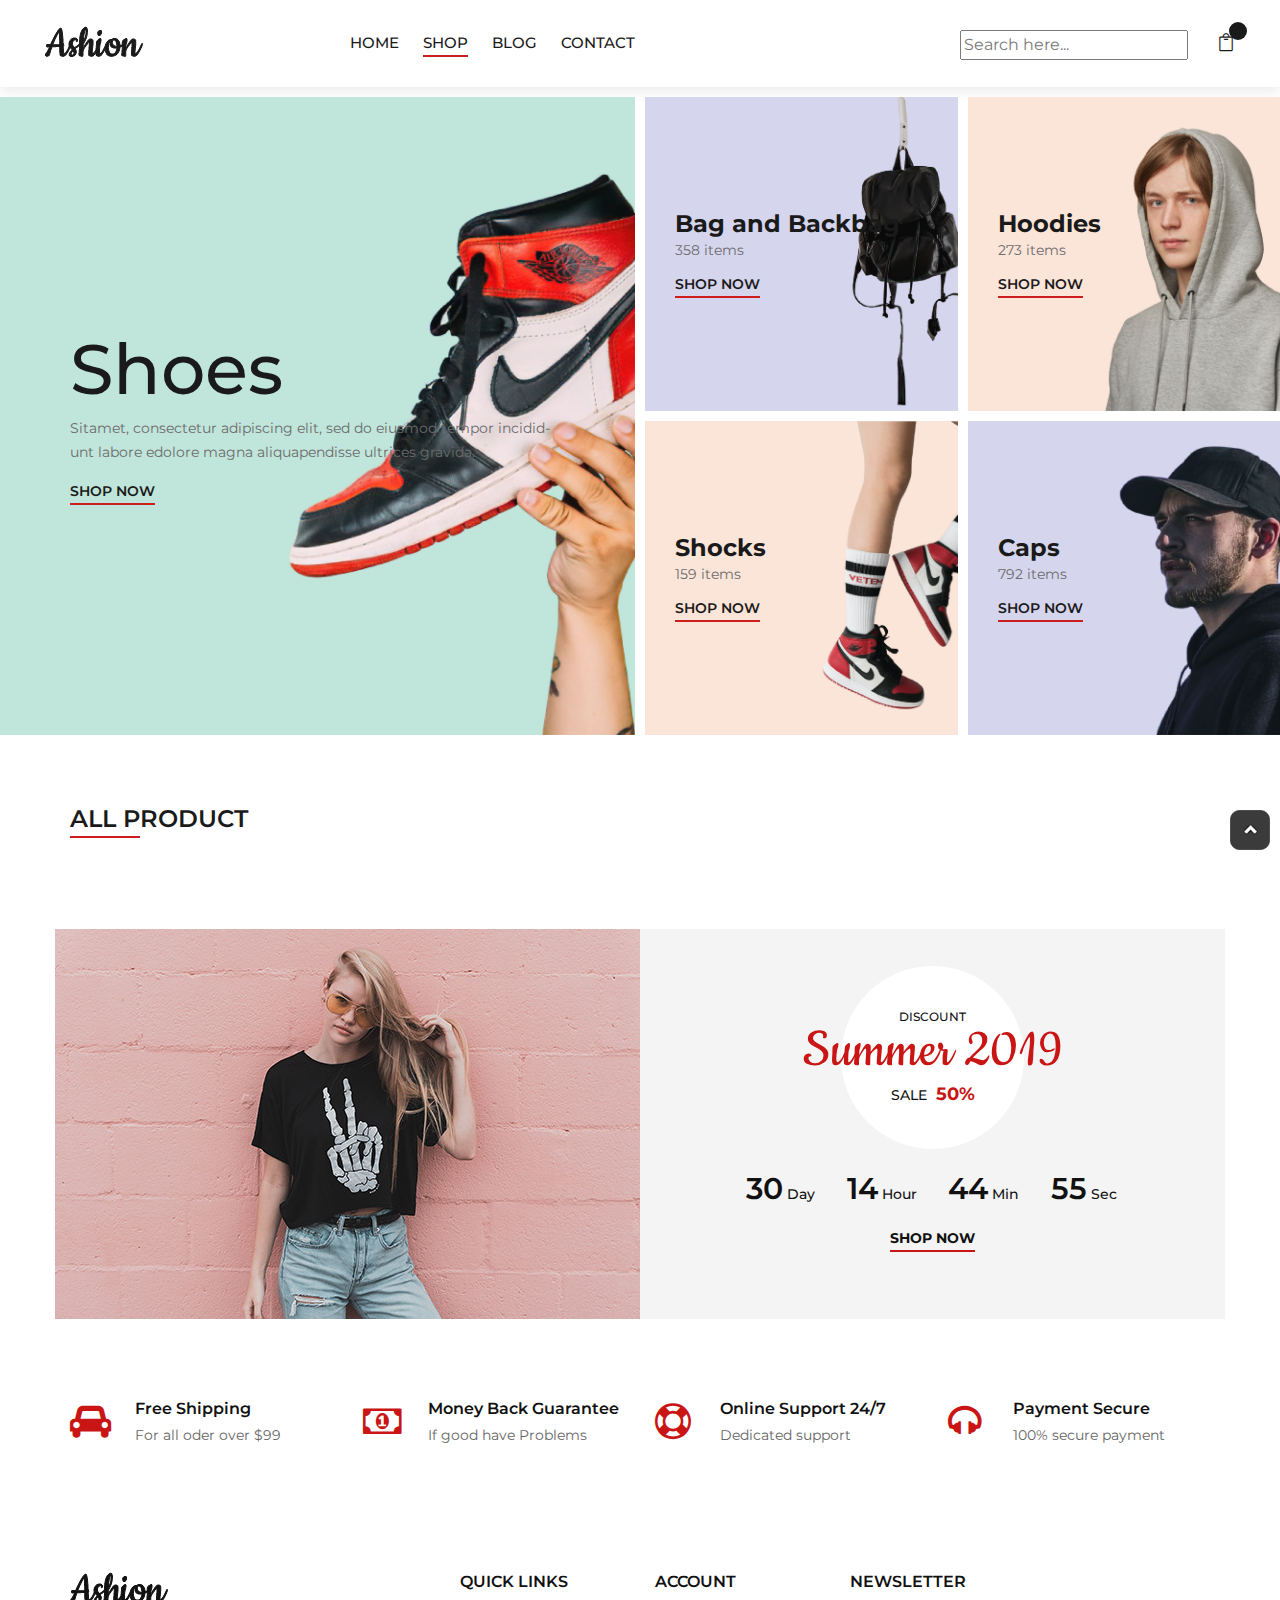
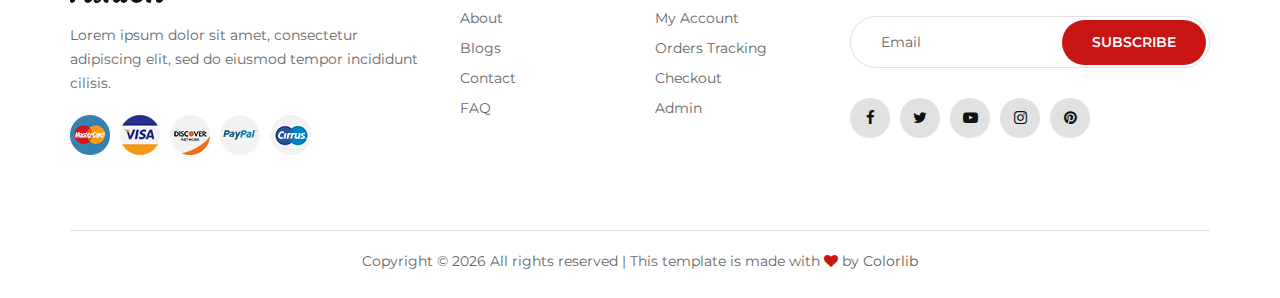
<file: frontend/index.html>
<!DOCTYPE html>
<html lang="zxx">

<head>
    <meta charset="UTF-8">
    <meta name="description" content="Ashion Template">
    <meta name="keywords" content="Ashion, unica, creative, html">
    <meta name="viewport" content="width=device-width, initial-scale=1.0">
    <meta http-equiv="X-UA-Compatible" content="ie=edge">
    <title>Ashion | Template</title>

    <!-- Google Font -->
    <link href="https://fonts.googleapis.com/css2?family=Cookie&display=swap" rel="stylesheet">
    <link href="https://fonts.googleapis.com/css2?family=Montserrat:wght@400;500;600;700;800;900&display=swap"
        rel="stylesheet">

    <!-- Css Styles -->
    <link rel="stylesheet" href="css/bootstrap.min.css" type="text/css">
    <link rel="stylesheet" href="css/font-awesome.min.css" type="text/css">
    <link rel="stylesheet" href="css/elegant-icons.css" type="text/css">
    <link rel="stylesheet" href="css/jquery-ui.min.css" type="text/css">
    <link rel="stylesheet" href="css/magnific-popup.css" type="text/css">
    <link rel="stylesheet" href="css/owl.carousel.min.css" type="text/css">
    <link rel="stylesheet" href="css/slicknav.min.css" type="text/css">
    <link rel="stylesheet" href="css/style.css" type="text/css">
</head>

<body>
    <!-- Page Preloder -->
    <div id="preloder">
        <div class="loader"></div>
    </div>

    <!-- Offcanvas Menu Begin -->
    <div class="offcanvas-menu-overlay"></div>
    <div class="offcanvas-menu-wrapper">
        <div class="offcanvas__close">+</div>
        <!-- <ul class="offcanvas__widget">
            <li><span class="icon_search search-switch"></span></li>
            <li><a href="#"><span class="icon_heart_alt"></span>
                    <div class="tip">2</div>
                </a></li>
            <li><a href="#"><span class="icon_bag_alt"></span>
                    <div class="tip"></div>
                </a></li> -->
        </ul>
        <div class="offcanvas__logo">
            <a href="./index.html"><img src="img/logo.png" alt=""></a>
        </div>
        <div id="mobile-menu-wrap"></div>
        <div class="offcanvas__auth">
            <a href="#">Login</a>
            <a href="#">Register</a>
        </div>
    </div>
    <!-- Offcanvas Menu End -->

    <!-- Header Section Begin -->
    <header class="header" id="hiii">
        <div class="container-fluid">
            <div class="row">
                <div class="col-xl-3 col-lg-2">
                    <div class="header__logo">
                        <a href="./index.html"><img src="img/logo.png" alt=""></a>
                    </div>
                </div>
                <div class="col-xl-6 col-lg-7">
                    <nav class="header__menu">
                        <ul>
                            <li><a href="./index.html">Home</a></li>
                            <li class="active"><a href="./shop.html">Shop</a></li>
                            <li><a href="./blog.html">Blog</a></li>
                            <li><a href="./contact.html">Contact</a></li>
                        </ul>
                    </nav>
                </div>
                <div class="col-lg-3">
                    <div class="header__right">
                        <div class="header__right__auth">
                            <input type="text" id="search-input" placeholder="Search here...">
                        </div>
                        <ul class="header__right__widget">
                            <!-- <li><span class="icon_search search-switch"></span></li> -->
                            <!-- <li><a href="#"><span class="icon_heart_alt"></span>
                                <div class="tip">2</div>
                            </a></li> -->
                            <li><a href="shop-cart.html"><span class="icon_bag_alt"></span>
                                <div class="tip" id="spn-cart"></div>
                            </a></li>
                        </ul>
                    </div>
                </div>
            </div>
            <div class="canvas__open">
                <i class="fa fa-bars"></i>
            </div>
        </div>
    </header>
    <!-- Header Section End -->

    <!-- Categories Section Begin -->
    <section class="categories">
        <div class="container-fluid">
            <div class="row">
                <div class="col-lg-6 p-0">
                    <div class="categories__item categories__large__item set-bg" data-setbg="img/categories/shoes.jpg">
                        <div class="categories__text">
                            <h1>Shoes</h1>
                            <p>Sitamet, consectetur adipiscing elit, sed do eiusmod tempor incidid-unt labore
                                edolore magna aliquapendisse ultrices gravida.</p>
                            <a href="#">Shop now</a>
                        </div>
                    </div>
                </div>
                <div class="col-lg-6">
                    <div class="row">
                        <div class="col-lg-6 col-md-6 col-sm-6 p-0">
                            <div class="categories__item set-bg" data-setbg="img/categories/bags.jpg">
                                <div class="categories__text">
                                    <h4>Bag and Backbag</h4>
                                    <p>358 items</p>
                                    <a href="#">Shop now</a>
                                </div>
                            </div>
                        </div>
                        <div class="col-lg-6 col-md-6 col-sm-6 p-0">
                            <div class="categories__item set-bg" data-setbg="img/categories/hoodies.jpg">
                                <div class="categories__text">
                                    <h4>Hoodies</h4>
                                    <p>273 items</p>
                                    <a href="#">Shop now</a>
                                </div>
                            </div>
                        </div>
                        <div class="col-lg-6 col-md-6 col-sm-6 p-0">
                            <div class="categories__item set-bg" data-setbg="img/categories/shocks.jpg">
                                <div class="categories__text">
                                    <h4>Shocks</h4>
                                    <p>159 items</p>
                                    <a href="#">Shop now</a>
                                </div>
                            </div>
                        </div>
                        <div class="col-lg-6 col-md-6 col-sm-6 p-0">
                            <div class="categories__item set-bg" data-setbg="img/categories/caps.jpg">
                                <div class="categories__text">
                                    <h4>Caps</h4>
                                    <p>792 items</p>
                                    <a href="#">Shop now</a>
                                </div>
                            </div>
                        </div>
                    </div>
                </div>
            </div>
        </div>
    </section>
    <!-- Categories Section End -->

    <!-- Product Section Begin -->
    <section class="product spad">
        <div class="container">
            <div class="row">
                <div class="col-lg-4 col-md-4">
                    <div class="section-title">
                        <h4>All Product</h4>
                    </div>
                </div>
                <!-- <div class="col-lg-8 col-md-8">
                    <ul class="filter__controls">
                        <li class="active" data-filter="*">All</li>
                        <li data-filter=".Iphone">Iphone</li>
                        <li data-filter=".Laptop">Men’s</li>
                        <li data-filter=".kid">Kid’s</li>
                        <li data-filter=".accessories">Accessories</li>
                        <li data-filter=".cosmetic">Cosmetics</li>
                    </ul>
                </div> -->
            </div>
            <div class="row property__gallery" id="list_product">
            </div>
        </div>
    </section>
    <!-- Product Section End -->


    <!-- Discount Section Begin -->
    <section class="discount">
        <div class="container">
            <div class="row">
                <div class="col-lg-6 p-0">
                    <div class="discount__pic">
                        <img src="img/discount.jpg" alt="">
                    </div>
                </div>
                <div class="col-lg-6 p-0">
                    <div class="discount__text">
                        <div class="discount__text__title">
                            <span>Discount</span>
                            <h2>Summer 2019</h2>
                            <h5><span>Sale</span> 50%</h5>
                        </div>
                        <div class="discount__countdown" id="countdown-time">
                            <div class="countdown__item">
                                <span>22</span>
                                <p>Days</p>
                            </div>
                            <div class="countdown__item">
                                <span>18</span>
                                <p>Hour</p>
                            </div>
                            <div class="countdown__item">
                                <span>46</span>
                                <p>Min</p>
                            </div>
                            <div class="countdown__item">
                                <span>05</span>
                                <p>Sec</p>
                            </div>
                        </div>
                        <a href="#">Shop now</a>
                    </div>
                </div>
            </div>
        </div>
    </section>
    <!-- Discount Section End -->

    <!-- Services Section Begin -->
    <section class="services spad">
        <div class="container">
            <div class="row">
                <div class="col-lg-3 col-md-4 col-sm-6">
                    <div class="services__item">
                        <i class="fa fa-car"></i>
                        <h6>Free Shipping</h6>
                        <p>For all oder over $99</p>
                    </div>
                </div>
                <div class="col-lg-3 col-md-4 col-sm-6">
                    <div class="services__item">
                        <i class="fa fa-money"></i>
                        <h6>Money Back Guarantee</h6>
                        <p>If good have Problems</p>
                    </div>
                </div>
                <div class="col-lg-3 col-md-4 col-sm-6">
                    <div class="services__item">
                        <i class="fa fa-support"></i>
                        <h6>Online Support 24/7</h6>
                        <p>Dedicated support</p>
                    </div>
                </div>
                <div class="col-lg-3 col-md-4 col-sm-6">
                    <div class="services__item">
                        <i class="fa fa-headphones"></i>
                        <h6>Payment Secure</h6>
                        <p>100% secure payment</p>
                    </div>
                </div>
            </div>
        </div>
    </section>
    <!-- Services Section End -->

    <!-- Instagram Begin -->

    <!-- Instagram End -->

    <!-- Footer Section Begin -->
    <footer class="footer">
        <div class="container">
            <div class="row">
                <div class="col-lg-4 col-md-6 col-sm-7">
                    <div class="footer__about">
                        <div class="footer__logo">
                            <a href="./index.html"><img src="img/logo.png" alt=""></a>
                        </div>
                        <p>Lorem ipsum dolor sit amet, consectetur adipiscing elit, sed do eiusmod tempor incididunt
                            cilisis.</p>
                        <div class="footer__payment">
                            <a href="#"><img src="img/payment/payment-1.png" alt=""></a>
                            <a href="#"><img src="img/payment/payment-2.png" alt=""></a>
                            <a href="#"><img src="img/payment/payment-3.png" alt=""></a>
                            <a href="#"><img src="img/payment/payment-4.png" alt=""></a>
                            <a href="#"><img src="img/payment/payment-5.png" alt=""></a>
                        </div>
                    </div>
                </div>
                <div class="col-lg-2 col-md-3 col-sm-5">
                    <div class="footer__widget">
                        <h6>Quick links</h6>
                        <ul>
                            <li><a href="#">About</a></li>
                            <li><a href="#">Blogs</a></li>
                            <li><a href="#">Contact</a></li>
                            <li><a href="#">FAQ</a></li>
                        </ul>
                    </div>
                </div>
                <div class="col-lg-2 col-md-3 col-sm-4">
                    <div class="footer__widget">
                        <h6>Account</h6>
                        <ul>
                            <li><a href="#">My Account</a></li>
                            <li><a href="#">Orders Tracking</a></li>
                            <li><a href="#">Checkout</a></li>
                            <li><a href="../admin/product/index.html">Admin</a></li>
                        </ul>
                    </div>
                </div>
                <div class="col-lg-4 col-md-8 col-sm-8">
                    <div class="footer__newslatter">
                        <h6>NEWSLETTER</h6>
                        <form action="#">
                            <input type="text" placeholder="Email">
                            <button type="submit" class="site-btn">Subscribe</button>
                        </form>
                        <div class="footer__social">
                            <a href="#"><i class="fa fa-facebook"></i></a>
                            <a href="#"><i class="fa fa-twitter"></i></a>
                            <a href="#"><i class="fa fa-youtube-play"></i></a>
                            <a href="#"><i class="fa fa-instagram"></i></a>
                            <a href="#"><i class="fa fa-pinterest"></i></a>
                        </div>
                    </div>
                </div>
            </div>
            <div class="row">
                <div class="col-lg-12">
                    <!-- Link back to Colorlib can't be removed. Template is licensed under CC BY 3.0. -->
                    <div class="footer__copyright__text">
                        <p>Copyright &copy;
                            <script>document.write(new Date().getFullYear());</script> All rights reserved | This
                            template is made with <i class="fa fa-heart" aria-hidden="true"></i> by <a
                                href="https://colorlib.com" target="_blank">Colorlib</a>
                        </p>
                    </div>
                    <!-- Link back to Colorlib can't be removed. Template is licensed under CC BY 3.0. -->
                </div>
            </div>
        </div>
    </footer>
    <!-- Footer Section End -->
    <div id="btn-top">
        <a href="#hiii"><img src="./img/blog/icon-to-top.png" alt="" /></a>
    </div>
    <!-- Search Begin -->
    <!-- <div class="search-model">
        <div class="h-100 d-flex align-items-center justify-content-center">
            <div class="search-close-switch">+</div>
            <form class="search-model-form">
                <input type="text" id="search-input" placeholder="Search here.....">
            </form>
        </div>

    </div> -->
    </div>


    <!-- Search End -->

    <!-- Js Plugins -->
    <script src="js/jquery-3.3.1.min.js"></script>
    <script src="js/bootstrap.min.js"></script>
    <script src="js/jquery.magnific-popup.min.js"></script>
    <script src="js/jquery-ui.min.js"></script>
    <script src="js/mixitup.min.js"></script>
    <script src="js/jquery.countdown.min.js"></script>
    <script src="js/jquery.slicknav.js"></script>
    <script src="js/owl.carousel.min.js"></script>
    <script src="js/jquery.nicescroll.min.js"></script>
    <script src="js/main.js"></script>
    <script src="./javascript/list-product.js"></script>
    <script src="./javascript/search.js"></script>
    <script src="./javascript/count.js"></script>
    <!-- <script src="./javascript/cart.js"></script> -->
</body>

</html>
</file>
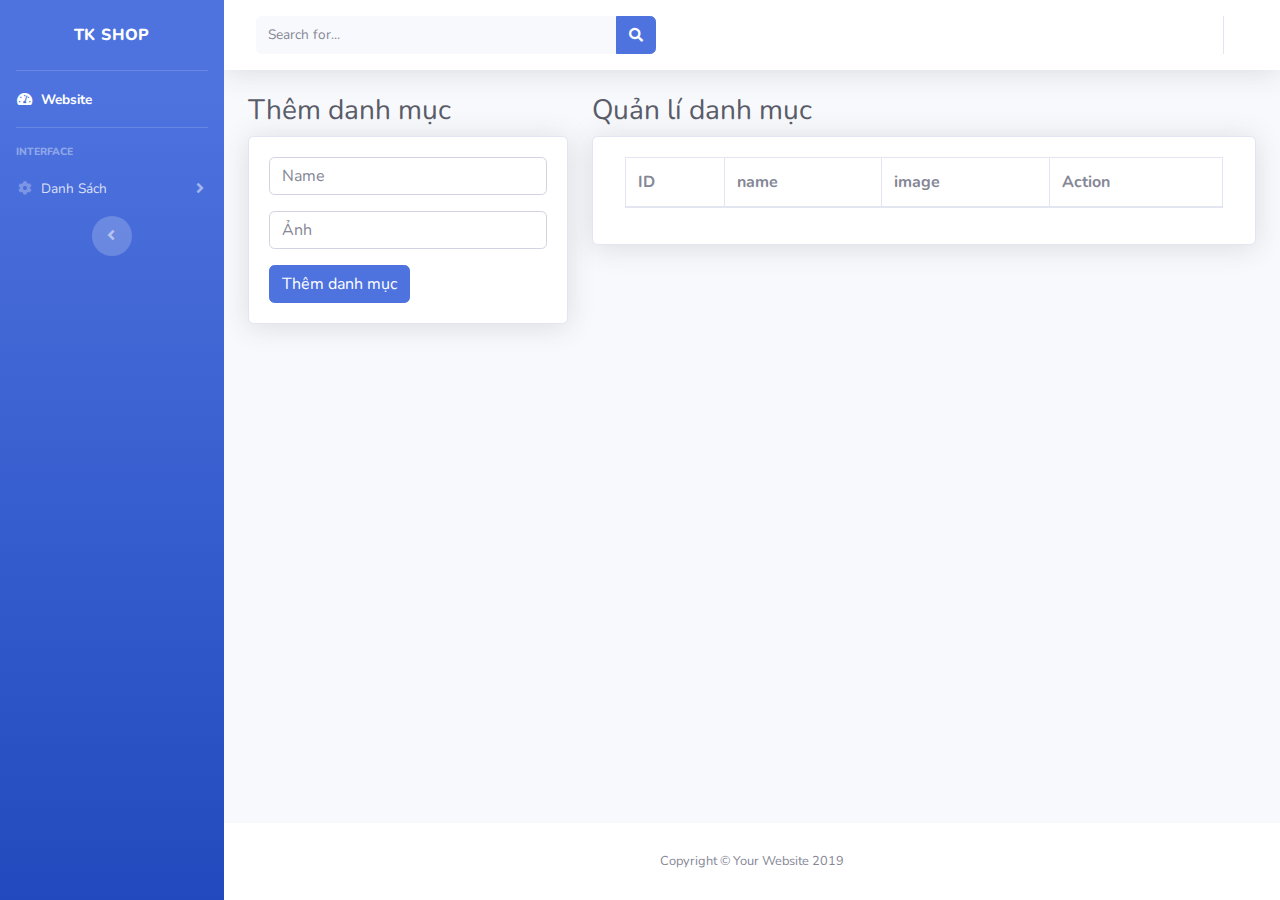
<file: admin/categories/index.html>
<!DOCTYPE html>
<html lang="en">

<head>

    <meta charset="utf-8">
    <meta http-equiv="X-UA-Compatible" content="IE=edge">
    <meta name="viewport" content="width=device-width, initial-scale=1, shrink-to-fit=no">
    <meta name="description" content="">
    <meta name="author" content="">

    <title>Admin Dashboard</title>

    <!-- Custom fonts for this template-->
    <link href="../resource/vendor/fontawesome-free/css/all.min.css" rel="stylesheet" type="text/css">
    <link
        href="https://fonts.googleapis.com/css?family=Nunito:200,200i,300,300i,400,400i,600,600i,700,700i,800,800i,900,900i"
        rel="stylesheet">

    <!-- Custom styles for this template-->
    <link href="../resource/css/sb-admin-2.min.css" rel="stylesheet">
    <link href="../resource/vendor/datatables/dataTables.bootstrap4.min.css" rel="stylesheet">

</head>

<body id="page-top">

    <!-- Page Wrapper -->
    <div id="wrapper">

        <!-- Sidebar -->
        <ul class="navbar-nav bg-gradient-primary sidebar sidebar-dark accordion" id="accordionSidebar">

            <!-- Sidebar - Brand -->
            <a class="sidebar-brand d-flex align-items-center justify-content-center" href="../fontend/index.html">
                <div class="sidebar-brand-icon rotate-n-15">
                    <!-- <img class="img-profile rounded-circle" src="../images/logo.jpg" alt=""> -->
                </div>
                <div class="sidebar-brand-text mx-3">TK SHOP</div>
            </a>

            <!-- Divider -->
            <hr class="sidebar-divider my-0">

            <!-- Nav Item - Dashboard -->
            <li class="nav-item active">
                <a class="nav-link" href="../../frontend/index.html">
                    <i class="fas fa-fw fa-tachometer-alt"></i>
                    <span>Website</span></a>
            </li>

            <!-- Divider -->
            <hr class="sidebar-divider">

            <!-- Heading -->
            <div class="sidebar-heading">
                Interface
            </div>

            <!-- Nav Item - Pages Collapse Menu -->
            <li class="nav-item">
                <a class="nav-link collapsed" href="#" data-toggle="collapse" data-target="#collapseTwo"
                    aria-expanded="true" aria-controls="collapseTwo">
                    <i class="fas fa-fw fa-cog"></i>
                    <span>Danh Sách</span>
                </a>
                <div id="collapseTwo" class="collapse" aria-labelledby="headingTwo" data-parent="#accordionSidebar">
                    <div class="bg-white py-2 collapse-inner rounded">
                        <h6 class="collapse-header">Quản trị </h6>
                        <a class="collapse-item" href="../product/index.html">Danh sách sản phẩm</a>
                        <a class="collapse-item" href="index.html">Danh mục</a>
                        <a class="collapse-item" href="../Order/index.html">Order</a>
                    </div>
                </div>
            </li>

           

            <!-- Nav Item - Utilities Collapse Menu -->

            <!-- Divider -->
            <!-- Sidebar Toggler (Sidebar) -->
            <div class="text-center d-none d-md-inline">
                <button class="rounded-circle border-0" id="sidebarToggle"></button>
            </div>

        </ul>
        <!-- End of Sidebar -->

        <!-- Content Wrapper -->
        <div id="content-wrapper" class="d-flex flex-column">

            <!-- Main Content -->
            <div id="content">

                <!-- Topbar -->
                <nav class="navbar navbar-expand navbar-light bg-white topbar mb-4 static-top shadow">

                    <!-- Sidebar Toggle (Topbar) -->
                    <button id="sidebarToggleTop" class="btn btn-link d-md-none rounded-circle mr-3">
                        <i class="fa fa-bars"></i>
                    </button>

                    <!-- Topbar Search -->
                    <form class="d-none d-sm-inline-block form-inline mr-auto ml-md-3 my-2 my-md-0 mw-100 navbar-search"
                        method="POST" action="">
                        <div class="input-group">
                            <input name="keyword" id="search-input" type="text" class="form-control bg-light border-0 small"
                                placeholder="Search for..." aria-label="Search" aria-describedby="basic-addon2">
                            <div class="input-group-append">
                                <button class="btn btn-primary" type="submit">
                                    <i class="fas fa-search fa-sm"></i>
                                </button>
                            </div>
                        </div>
                    </form>

                    <!-- Topbar Navbar -->
                    <ul class="navbar-nav ml-auto">

                        <!-- Nav Item - Search Dropdown (Visible Only XS) -->
                        <li class="nav-item dropdown no-arrow d-sm-none">
                            <a class="nav-link dropdown-toggle" href="#" id="searchDropdown" role="button"
                                data-toggle="dropdown" aria-haspopup="true" aria-expanded="false">
                                <i class="fas fa-search fa-fw"></i>
                            </a>
                            <!-- Dropdown - Messages -->
                            <div class="dropdown-menu dropdown-menu-right p-3 shadow animated--grow-in"
                                aria-labelledby="searchDropdown">
                                <form class="form-inline mr-auto w-100 navbar-search">
                                    <div class="input-group">
                                        <input type="text" class="form-control bg-light border-0 small"
                                            placeholder="Search for..." aria-label="Search"
                                            aria-describedby="basic-addon2">
                                        <div class="input-group-append">
                                            <button class="btn btn-primary" type="button">
                                                <i class="fas fa-search fa-sm"></i>
                                            </button>
                                        </div>
                                    </div>
                                </form>
                            </div>
                        </li>
                        <div class="topbar-divider d-none d-sm-block"></div>

                        <!-- Nav Item - User Information -->
                        <li class="nav-item dropdown no-arrow">
                            <a class="nav-link dropdown-toggle" href="#" id="userDropdown" role="button"
                                data-toggle="dropdown" aria-haspopup="true" aria-expanded="false">
                                
                            </a>
                            <!-- Dropdown - User Information -->
                            <div class="dropdown-menu dropdown-menu-right shadow animated--grow-in"
                                aria-labelledby="userDropdown">
                                <a class="dropdown-item" href="#">
                                    <i class="fas fa-user fa-sm fa-fw mr-2 text-gray-400"></i>
                                    Profile
                                </a>
                                <div class="dropdown-divider"></div>
                                <a class="dropdown-item" href="../login.html">
                                    <i class="fas fa-sign-out-alt fa-sm fa-fw mr-2 text-gray-400"></i>
                                    Logout
                                </a>
                            </div>
                        </li>
                    </ul>

                </nav>
                <div class="container-fluid">
                    <div class="row">
                        <div class="col-4">
                            <h1 class="h3 mb-2 text-gray-800">Thêm danh mục</h1>
                            <div class="card shadow mb-4">
                                <div id="showErr">
                                </div>
                                <div class="card-body" id="">
                                    <div class="form-group">
                                        <input type="text" name="name" id="name" class="form-control"
                                            class="form-file-input border" placeholder="Name">
                                    </div>
                                    <div class="form-group">
                                        <input type="text" name="image" class="form-control" placeholder="Ảnh"
                                            class="form-input-filt" id="image">
                                    </div>
                                    <button type="submit" id="create" class="btn btn-primary">Thêm danh mục</button>
                                </div>
                            </div>
                        </div>
                        <div class="col-8">
                            <h1 class="h3 mb-2 text-gray-800">Quản lí danh mục</h1>
                            <div class="card shadow mb-4">
                                <div class="card-body">
                                    <div class="table-responsive">
                                        <form action="" method="POST" class="col-12">

                                            <table class="table table-bordered" id=" dataTable " width="100%"
                                                cellspacing="0">
                                                <thead>
                                                    <tr>
                                                        <th>ID</th>
                                                        <th>name</th>
                                                        <th>image</th>
                                                        <th>Action</th>
                                                    </tr>
                                                </thead>
                                                <tbody id="listcate">
                                                </tbody>
                                            </table>
                                        </form>
                                    </div>
                                </div>
                            </div>
                        </div>
                    </div>
                </div>
            </div>
            <!-- Footer -->
            <footer class="sticky-footer bg-white">
                <div class="container my-auto">
                    <div class="copyright text-center my-auto">
                        <span>Copyright &copy; Your Website 2019</span>
                    </div>
                </div>
            </footer>
            <!-- End of Footer -->

        </div>
        <!-- End of Content Wrapper -->

    </div>
    <!-- End of Page Wrapper -->

    <!-- Scroll to Top Button-->
    <a class="scroll-to-top rounded" href="#page-top">
        <i class="fas fa-angle-up"></i>
    </a>

    <!-- Logout Modal-->
    <div class="modal fade" id="logoutModal" tabindex="-1" role="dialog" aria-labelledby="exampleModalLabel"
        aria-hidden="true">
        <div class="modal-dialog" role="document">
            <div class="modal-content">
                <div class="modal-header">
                    <h5 class="modal-title" id="exampleModalLabel">Ready to Leave?</h5>
                    <button class="close" type="button" data-dismiss="modal" aria-label="Close">
                        <span aria-hidden="true">×</span>
                    </button>
                </div>
                <div class="modal-body">Select "Logout" below if you are ready to end your current session.</div>
                <div class="modal-footer">
                    <button class="btn btn-secondary" type="button" data-dismiss="modal">Cancel</button>
                    <a class="btn btn-primary" href="">Logout</a>
                </div>
            </div>
        </div>
    </div>

    <!-- Bootstrap core JavaScript-->
    <script src="../resource/vendor/jquery/jquery.min.js"></script>
    <script src="../resource/vendor/bootstrap/js/bootstrap.bundle.min.js"></script>

    <!-- Core plugin JavaScript-->
    <!-- Custom scripts for all pages-->
    <script src="../resource/js/sb-admin-2.min.js"></script>
    <script src="app.js"></script>
    <script src="validate.js"></script>
    <script src="./search.js"></script>
</file>
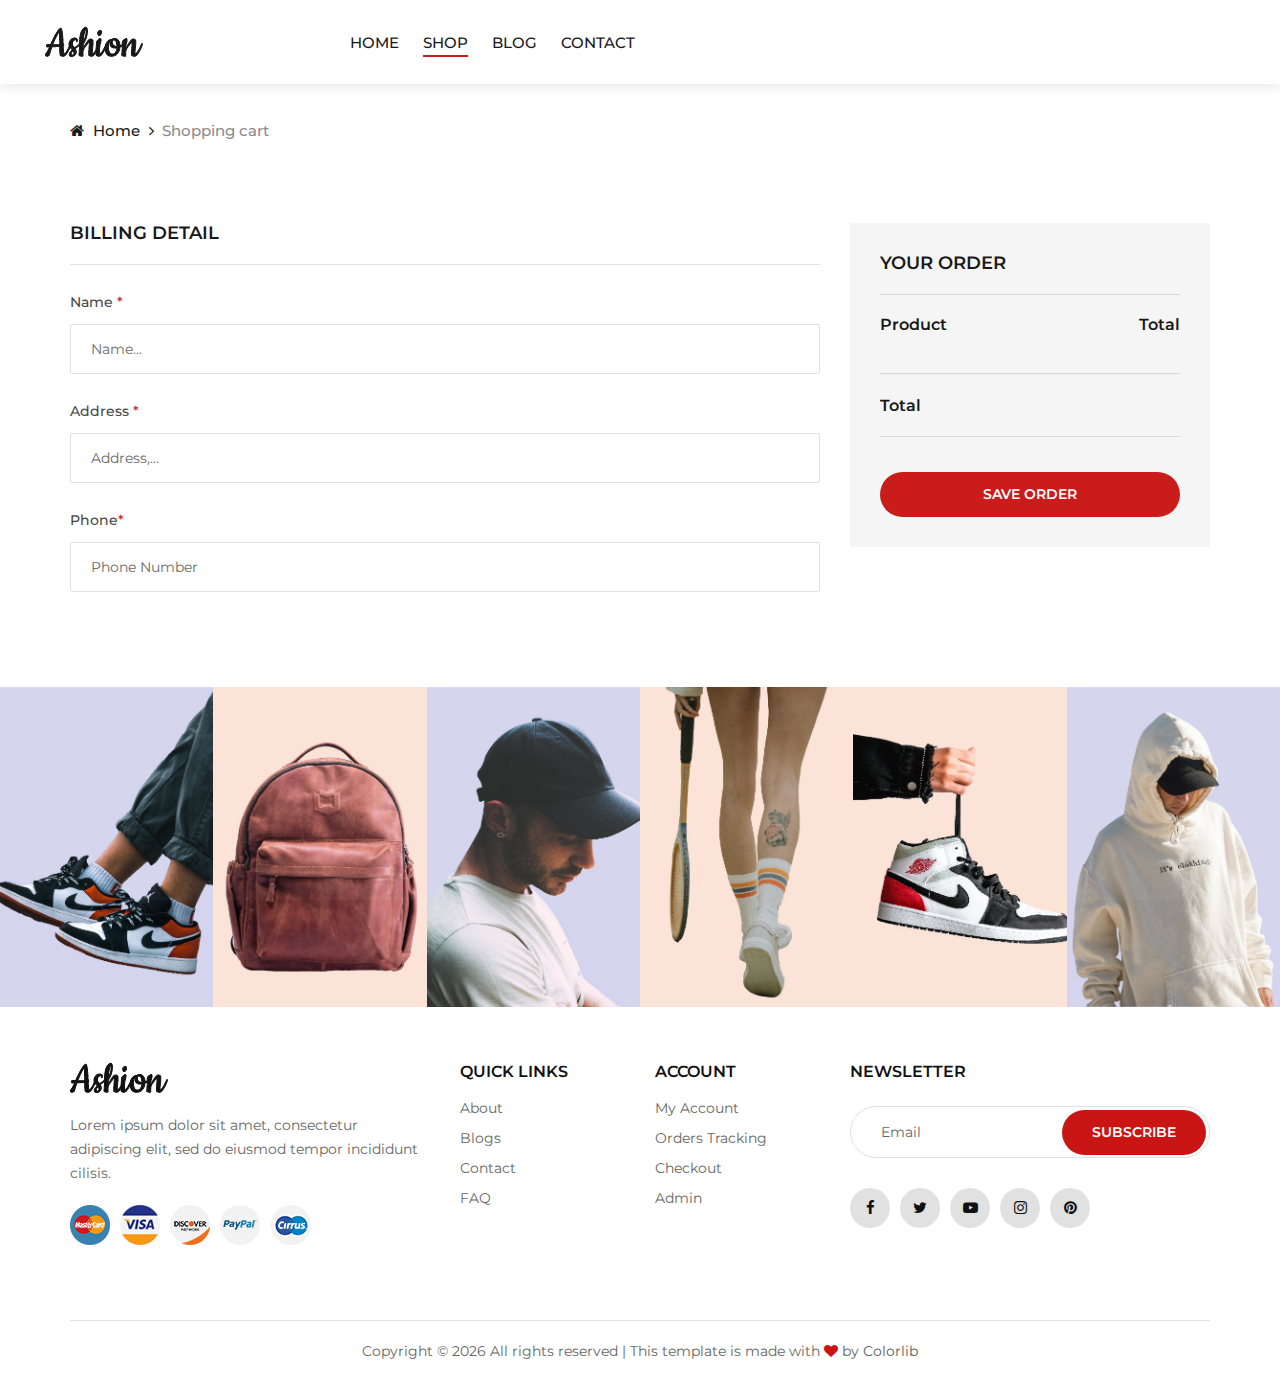
<file: frontend/checkout.html>
<!DOCTYPE html>
<html lang="zxx">

<head>
    <meta charset="UTF-8">
    <meta name="description" content="Ashion Template">
    <meta name="keywords" content="Ashion, unica, creative, html">
    <meta name="viewport" content="width=device-width, initial-scale=1.0">
    <meta http-equiv="X-UA-Compatible" content="ie=edge">
    <title>Ashion | Template</title>

    <!-- Google Font -->
    <link href="https://fonts.googleapis.com/css2?family=Cookie&display=swap" rel="stylesheet">
    <link href="https://fonts.googleapis.com/css2?family=Montserrat:wght@400;500;600;700;800;900&display=swap"
        rel="stylesheet">

    <!-- Css Styles -->
    <link rel="stylesheet" href="css/bootstrap.min.css" type="text/css">
    <link rel="stylesheet" href="css/font-awesome.min.css" type="text/css">
    <link rel="stylesheet" href="css/elegant-icons.css" type="text/css">
    <link rel="stylesheet" href="css/jquery-ui.min.css" type="text/css">
    <link rel="stylesheet" href="css/magnific-popup.css" type="text/css">
    <link rel="stylesheet" href="css/owl.carousel.min.css" type="text/css">
    <link rel="stylesheet" href="css/slicknav.min.css" type="text/css">
    <link rel="stylesheet" href="css/style.css" type="text/css">
</head>

<body>
    <!-- Page Preloder -->
    <div id="preloder">
        <div class="loader"></div>
    </div>

    <!-- Offcanvas Menu Begin -->
    <!-- <div class="offcanvas-menu-overlay"></div>

    <!-- Offcanvas Menu End -->

    <!-- Header Section Begin -->
    <header class="header">
        <div class="container-fluid">
            <div class="row">
                <div class="col-xl-3 col-lg-2">
                    <div class="header__logo">
                        <a href="./index.html"><img src="img/logo.png" alt=""></a>
                    </div>
                </div>
                <div class="col-xl-6 col-lg-7">
                    <nav class="header__menu">
                        <ul>
                            <li><a href="./index.html">Home</a></li>
                            <li class="active"><a href="./shop.html">Shop</a></li>
                            <li><a href="./blog.html">Blog</a></li>
                            <li><a href="./contact.html">Contact</a></li>
                        </ul>
                    </nav>
                </div>
                <div class="col-lg-3">
                    <div class="header__right">


                    </div>
                </div>
            </div>
            <div class="canvas__open">
                <i class="fa fa-bars"></i>
            </div>
        </div>
    </header>
    <!-- Header Section End -->

    <!-- Breadcrumb Begin -->
    <div class="breadcrumb-option">
        <div class="container">
            <div class="row">
                <div class="col-lg-12">
                    <div class="breadcrumb__links">
                        <a href="./index.html"><i class="fa fa-home"></i> Home</a>
                        <span>Shopping cart</span>
                    </div>
                </div>
            </div>
        </div>
    </div>
    <!-- Breadcrumb End -->

    <!-- Checkout Section Begin -->
    <section class="checkout spad">
        <div class="container">
            <div class="row">

            </div>
            <form action="#" class="checkout__form">
                <div class="row">
                    <div class="col-lg-8">
                        <h5>Billing detail</h5>
                        <div class="row">


                            <div class="col-lg-12">
                                <div class="checkout__form__input">
                                    <p>Name <span>*</span></p>
                                    <input type="text" name="name" placeholder="Name...">
                                </div>
                                <div class="checkout__form__input">
                                    <p>Address <span>*</span></p>
                                    <input type="text" name="address" placeholder="Address,...">

                                </div>
                                <div class="checkout__form__input">
                                    <p>Phone<span>*</span></p>
                                    <input type="text" name="phone" placeholder="Phone Number">
                                </div>

                            </div>


                            <div class="col-lg-12">
                                
                            </div>
                        </div>
                    </div>
                    <div class="col-lg-4">
                        <div class="checkout__order">
                            <h5>Your order</h5>
                            <div class="checkout__order__product">
                                <ul>
                                    <li>
                                        <span class="top__text">Product</span>
                                        <span class="top__text__right">Total</span>
                                    </li>
                                    <div class="checkout__order__products"></div>
                                </ul>
                            </div>
                            <div class="checkout__order__total">
                                <ul class="result-checkout">
                                    <li>Total <span></span></li>
                                </ul>
                            </div>
                            <div class="checkout__order__widget">
                                
                            </div>
                            <button type="submit" class="site-btn">Save Order</button>
                        </div>
                    </div>
                </div>
            </form>
        </div>
    </section>
    <!-- Checkout Section End -->

    <!-- Instagram Begin -->
    <div class="instagram">
        <div class="container-fluid">
            <div class="row">
                <div class="col-lg-2 col-md-4 col-sm-4 p-0">
                    <div class="instagram__item set-bg" data-setbg="img/instagram/insta-1.jpg">
                        <div class="instagram__text">
                            <i class="fa fa-instagram"></i>
                            <a href="#">@ ashion_shop</a>
                        </div>
                    </div>
                </div>
                <div class="col-lg-2 col-md-4 col-sm-4 p-0">
                    <div class="instagram__item set-bg" data-setbg="img/instagram/insta-2.jpg">
                        <div class="instagram__text">
                            <i class="fa fa-instagram"></i>
                            <a href="#">@ ashion_shop</a>
                        </div>
                    </div>
                </div>
                <div class="col-lg-2 col-md-4 col-sm-4 p-0">
                    <div class="instagram__item set-bg" data-setbg="img/instagram/insta-3.jpg">
                        <div class="instagram__text">
                            <i class="fa fa-instagram"></i>
                            <a href="#">@ ashion_shop</a>
                        </div>
                    </div>
                </div>
                <div class="col-lg-2 col-md-4 col-sm-4 p-0">
                    <div class="instagram__item set-bg" data-setbg="img/instagram/insta-4.jpg">
                        <div class="instagram__text">
                            <i class="fa fa-instagram"></i>
                            <a href="#">@ ashion_shop</a>
                        </div>
                    </div>
                </div>
                <div class="col-lg-2 col-md-4 col-sm-4 p-0">
                    <div class="instagram__item set-bg" data-setbg="img/instagram/insta-5.jpg">
                        <div class="instagram__text">
                            <i class="fa fa-instagram"></i>
                            <a href="#">@ ashion_shop</a>
                        </div>
                    </div>
                </div>
                <div class="col-lg-2 col-md-4 col-sm-4 p-0">
                    <div class="instagram__item set-bg" data-setbg="img/instagram/insta-6.jpg">
                        <div class="instagram__text">
                            <i class="fa fa-instagram"></i>
                            <a href="#">@ ashion_shop</a>
                        </div>
                    </div>
                </div>
            </div>
        </div>
    </div>
    <!-- Instagram End -->

    <!-- Footer Section Begin -->
    <footer class="footer">
        <div class="container">
            <div class="row">
                <div class="col-lg-4 col-md-6 col-sm-7">
                    <div class="footer__about">
                        <div class="footer__logo">
                            <a href="./index.html"><img src="img/logo.png" alt=""></a>
                        </div>
                        <p>Lorem ipsum dolor sit amet, consectetur adipiscing elit, sed do eiusmod tempor incididunt
                            cilisis.</p>
                        <div class="footer__payment">
                            <a href="#"><img src="img/payment/payment-1.png" alt=""></a>
                            <a href="#"><img src="img/payment/payment-2.png" alt=""></a>
                            <a href="#"><img src="img/payment/payment-3.png" alt=""></a>
                            <a href="#"><img src="img/payment/payment-4.png" alt=""></a>
                            <a href="#"><img src="img/payment/payment-5.png" alt=""></a>
                        </div>
                    </div>
                </div>
                <div class="col-lg-2 col-md-3 col-sm-5">
                    <div class="footer__widget">
                        <h6>Quick links</h6>
                        <ul>
                            <li><a href="#">About</a></li>
                            <li><a href="#">Blogs</a></li>
                            <li><a href="#">Contact</a></li>
                            <li><a href="#">FAQ</a></li>
                        </ul>
                    </div>
                </div>
                <div class="col-lg-2 col-md-3 col-sm-4">
                    <div class="footer__widget">
                        <h6>Account</h6>
                        <ul>
                            <li><a href="#">My Account</a></li>
                            <li><a href="#">Orders Tracking</a></li>
                            <li><a href="#">Checkout</a></li>
                            <li><a href="../admin/product/index.html">Admin</a></li>
                        </ul>
                    </div>
                </div>
                <div class="col-lg-4 col-md-8 col-sm-8">
                    <div class="footer__newslatter">
                        <h6>NEWSLETTER</h6>
                        <form action="#">
                            <input type="text" placeholder="Email">
                            <button type="submit" class="site-btn">Subscribe</button>
                        </form>
                        <div class="footer__social">
                            <a href="#"><i class="fa fa-facebook"></i></a>
                            <a href="#"><i class="fa fa-twitter"></i></a>
                            <a href="#"><i class="fa fa-youtube-play"></i></a>
                            <a href="#"><i class="fa fa-instagram"></i></a>
                            <a href="#"><i class="fa fa-pinterest"></i></a>
                        </div>
                    </div>
                </div>
            </div>
            <div class="row">
                <div class="col-lg-12">
                    <!-- Link back to Colorlib can't be removed. Template is licensed under CC BY 3.0. -->
                    <div class="footer__copyright__text">
                        <p>Copyright &copy;
                            <script>document.write(new Date().getFullYear());</script> All rights reserved | This
                            template is made with <i class="fa fa-heart" aria-hidden="true"></i> by <a
                                href="https://colorlib.com" target="_blank">Colorlib</a>
                        </p>
                    </div>
                    <!-- Link back to Colorlib can't be removed. Template is licensed under CC BY 3.0. -->
                </div>
            </div>
        </div>
    </footer>
    <!-- Footer Section End -->

    <!-- Search Begin -->
    <div class="search-model">
        <div class="h-100 d-flex align-items-center justify-content-center">
            <div class="search-close-switch">+</div>
            <form class="search-model-form">
                <input type="text" id="search-input" placeholder="Search here.....">
            </form>
        </div>
    </div>
    <!-- Search End -->

    <!-- Js Plugins -->
    <script src="js/jquery-3.3.1.min.js"></script>
    <script src="js/bootstrap.min.js"></script>
    <script src="js/jquery.magnific-popup.min.js"></script>
    <script src="js/jquery-ui.min.js"></script>
    <script src="js/mixitup.min.js"></script>
    <script src="js/jquery.countdown.min.js"></script>
    <script src="js/jquery.slicknav.js"></script>
    <script src="js/owl.carousel.min.js"></script>
    <script src="js/jquery.nicescroll.min.js"></script>
    <script src="js/main.js"></script>
    <script src="./javascript/check-out.js"></script>
</body>

</html>
</file>
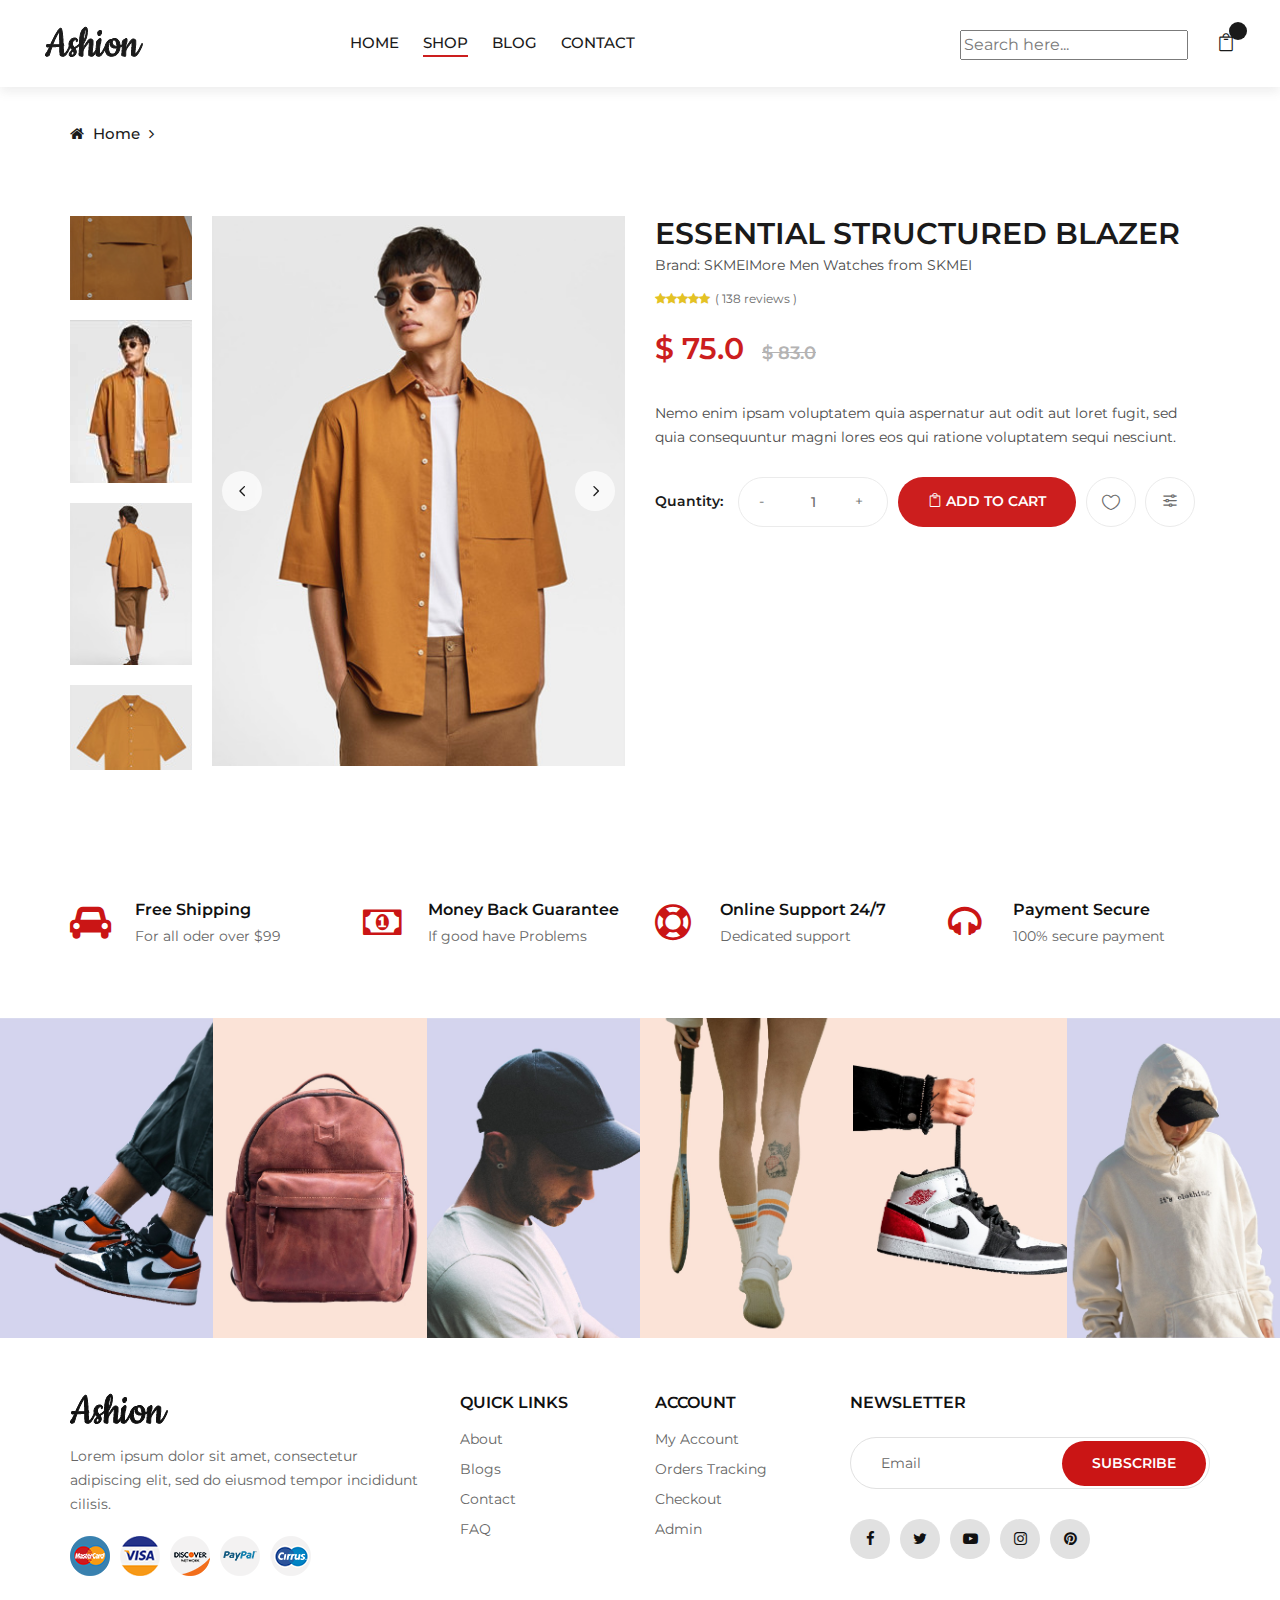
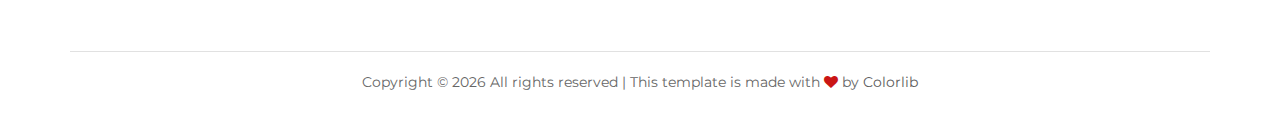
<file: frontend/product-details.html>
<!DOCTYPE html>
<html lang="zxx">

<head>
    <meta charset="UTF-8">
    <meta name="description" content="Ashion Template">
    <meta name="keywords" content="Ashion, unica, creative, html">
    <meta name="viewport" content="width=device-width, initial-scale=1.0">
    <meta http-equiv="X-UA-Compatible" content="ie=edge">
    <title>Ashion | Template</title>

    <!-- Google Font -->
    <link href="https://fonts.googleapis.com/css2?family=Cookie&display=swap" rel="stylesheet">
    <link href="https://fonts.googleapis.com/css2?family=Montserrat:wght@400;500;600;700;800;900&display=swap"
    rel="stylesheet">

    <!-- Css Styles -->
    <link rel="stylesheet" href="css/bootstrap.min.css" type="text/css">
    <link rel="stylesheet" href="css/font-awesome.min.css" type="text/css">
    <link rel="stylesheet" href="css/elegant-icons.css" type="text/css">
    <link rel="stylesheet" href="css/jquery-ui.min.css" type="text/css">
    <link rel="stylesheet" href="css/magnific-popup.css" type="text/css">
    <link rel="stylesheet" href="css/owl.carousel.min.css" type="text/css">
    <link rel="stylesheet" href="css/slicknav.min.css" type="text/css">
    <link rel="stylesheet" href="css/style.css" type="text/css">
</head>

<body>
    <!-- Page Preloder -->
    <div id="preloder">
        <div class="loader"></div>
    </div>

    <!-- Offcanvas Menu Begin -->
    <div class="offcanvas-menu-overlay"></div>
    <div class="offcanvas-menu-wrapper">
        <div class="offcanvas__close">+</div>
        
        <div class="offcanvas__logo">
            <a href="./index.html"><img src="img/logo.png" alt=""></a>
        </div>
        <div id="mobile-menu-wrap"></div>
        <div class="offcanvas__auth">
            <a href="#">Login</a>
            <a href="#">Register</a>
        </div>
    </div>
    <!-- Offcanvas Menu End -->

    <!-- Header Section Begin -->
    <header class="header">
        <div class="container-fluid">
            <div class="row">
                <div class="col-xl-3 col-lg-2">
                    <div class="header__logo">
                        <a href="./index.html"><img src="img/logo.png" alt=""></a>
                    </div>
                </div>
                <div class="col-xl-6 col-lg-7">
                    <nav class="header__menu">
                        <ul>
                            <li><a href="./index.html">Home</a></li>
                            <li class="active"><a href="./shop.html">Shop</a></li>
                            <li><a href="./blog.html">Blog</a></li>
                            <li><a href="./contact.html">Contact</a></li>
                        </ul>
                    </nav>
                </div>
                <div class="col-lg-3">
                    <div class="header__right">
                        <div class="header__right__auth">
                            <input type="text" id="search-input" placeholder="Search here...">
                        </div>
                        <ul class="header__right__widget">
                            <!-- <li><span class="icon_search search-switch"></span></li> -->
                            <!-- <li><a href="#"><span class="icon_heart_alt"></span>
                                <div class="tip">2</div>
                            </a></li> -->
                            <li><a href="shop-cart.html"><span class="icon_bag_alt"></span>
                                <div class="tip" id="spn-cart"></div>
                            </a></li>
                        </ul>
                    </div>
                </div>
            </div>
            <div class="canvas__open">
                <i class="fa fa-bars"></i>
            </div>
        </div>
    </header>
    <!-- Header Section End -->

    <!-- Breadcrumb Begin -->
    <div class="breadcrumb-option">
        <div class="container">
            <div class="row">
                <div class="col-lg-12">
                    <div class="breadcrumb__links">
                        <a href="./index.html"><i class="fa fa-home"></i> Home</a>
                        
                    </div>
                </div>
            </div>
        </div>
    </div>
    <!-- Breadcrumb End -->

    <!-- Product Details Section Begin -->
    <section class="product-details spad">
        <div class="container">
            <div class="row" id="show">
                <div class="col-lg-6">
                    <div class="product__details__pic">
                        <div class="product__details__pic__left product__thumb nice-scroll">
                            <a class="pt active" href="#product-1">
                                <img src="img/product/details/thumb-1.jpg" alt="">
                            </a>
                            <a class="pt" href="#product-2">
                                <img src="img/product/details/thumb-2.jpg" alt="">
                            </a>
                            <a class="pt" href="#product-3">
                                <img src="img/product/details/thumb-3.jpg" alt="">
                            </a>
                            <a class="pt" href="#product-4">
                                <img src="img/product/details/thumb-4.jpg" alt="">
                            </a>
                        </div>
                        <div class="product__details__slider__content">
                            <div class="product__details__pic__slider owl-carousel">
                                <img data-hash="product-1" class="product__big__img" src="img/product/details/product-1.jpg" alt="">
                                <img data-hash="product-2" class="product__big__img" src="img/product/details/product-3.jpg" alt="">
                                <img data-hash="product-3" class="product__big__img" src="img/product/details/product-2.jpg" alt="">
                                <img data-hash="product-4" class="product__big__img" src="img/product/details/product-4.jpg" alt="">
                            </div>
                        </div>
                    </div>
                </div>
                <div class="col-lg-6">
                    <div class="product__details__text">
                        <h3>Essential structured blazer <span>Brand: SKMEIMore Men Watches from SKMEI</span></h3>
                        <div class="rating">
                            <i class="fa fa-star"></i>
                            <i class="fa fa-star"></i>
                            <i class="fa fa-star"></i>
                            <i class="fa fa-star"></i>
                            <i class="fa fa-star"></i>
                            <span>( 138 reviews )</span>
                        </div>
                        <div class="product__details__price">$ 75.0 <span>$ 83.0</span></div>
                        <p>Nemo enim ipsam voluptatem quia aspernatur aut odit aut loret fugit, sed quia consequuntur
                        magni lores eos qui ratione voluptatem sequi nesciunt.</p>
                        <div class="product__details__button">
                            <div class="quantity">
                                <span>Quantity:</span>
                                <div class="pro-qty">
                                    <input type="text" value="1">
                                </div>
                            </div>
                            <a href="#" class="cart-btn"><span class="icon_bag_alt"></span> Add to cart</a>
                            <ul>
                                <li><a href="#"><span class="icon_heart_alt"></span></a></li>
                                <li><a href="#"><span class="icon_adjust-horiz"></span></a></li>
                            </ul>
                        </div>
                        
                    </div>
                </div>

            </div>
        </div>
    </section>
    <!-- Product Details Section End -->


    <section class="services spad">
        <div class="container">
            <div class="row">
                <div class="col-lg-3 col-md-4 col-sm-6">
                    <div class="services__item">
                        <i class="fa fa-car"></i>
                        <h6>Free Shipping</h6>
                        <p>For all oder over $99</p>
                    </div>
                </div>
                <div class="col-lg-3 col-md-4 col-sm-6">
                    <div class="services__item">
                        <i class="fa fa-money"></i>
                        <h6>Money Back Guarantee</h6>
                        <p>If good have Problems</p>
                    </div>
                </div>
                <div class="col-lg-3 col-md-4 col-sm-6">
                    <div class="services__item">
                        <i class="fa fa-support"></i>
                        <h6>Online Support 24/7</h6>
                        <p>Dedicated support</p>
                    </div>
                </div>
                <div class="col-lg-3 col-md-4 col-sm-6">
                    <div class="services__item">
                        <i class="fa fa-headphones"></i>
                        <h6>Payment Secure</h6>
                        <p>100% secure payment</p>
                    </div>
                </div>
            </div>
        </div>
    </section>
    <!-- Instagram Begin -->
    <div class="instagram">
        <div class="container-fluid">
            <div class="row">
                <div class="col-lg-2 col-md-4 col-sm-4 p-0">
                    <div class="instagram__item set-bg" data-setbg="img/instagram/insta-1.jpg">
                        <div class="instagram__text">
                            <i class="fa fa-instagram"></i>
                            <a href="#">@ ashion_shop</a>
                        </div>
                    </div>
                </div>
                <div class="col-lg-2 col-md-4 col-sm-4 p-0">
                    <div class="instagram__item set-bg" data-setbg="img/instagram/insta-2.jpg">
                        <div class="instagram__text">
                            <i class="fa fa-instagram"></i>
                            <a href="#">@ ashion_shop</a>
                        </div>
                    </div>
                </div>
                <div class="col-lg-2 col-md-4 col-sm-4 p-0">
                    <div class="instagram__item set-bg" data-setbg="img/instagram/insta-3.jpg">
                        <div class="instagram__text">
                            <i class="fa fa-instagram"></i>
                            <a href="#">@ ashion_shop</a>
                        </div>
                    </div>
                </div>
                <div class="col-lg-2 col-md-4 col-sm-4 p-0">
                    <div class="instagram__item set-bg" data-setbg="img/instagram/insta-4.jpg">
                        <div class="instagram__text">
                            <i class="fa fa-instagram"></i>
                            <a href="#">@ ashion_shop</a>
                        </div>
                    </div>
                </div>
                <div class="col-lg-2 col-md-4 col-sm-4 p-0">
                    <div class="instagram__item set-bg" data-setbg="img/instagram/insta-5.jpg">
                        <div class="instagram__text">
                            <i class="fa fa-instagram"></i>
                            <a href="#">@ ashion_shop</a>
                        </div>
                    </div>
                </div>
                <div class="col-lg-2 col-md-4 col-sm-4 p-0">
                    <div class="instagram__item set-bg" data-setbg="img/instagram/insta-6.jpg">
                        <div class="instagram__text">
                            <i class="fa fa-instagram"></i>
                            <a href="#">@ ashion_shop</a>
                        </div>
                    </div>
                </div>
            </div>
        </div>
    </div>
    <!-- Instagram End -->

    <!-- Footer Section Begin -->
    <footer class="footer">
        <div class="container">
            <div class="row">
                <div class="col-lg-4 col-md-6 col-sm-7">
                    <div class="footer__about">
                        <div class="footer__logo">
                            <a href="./index.html"><img src="img/logo.png" alt=""></a>
                        </div>
                        <p>Lorem ipsum dolor sit amet, consectetur adipiscing elit, sed do eiusmod tempor incididunt
                        cilisis.</p>
                        <div class="footer__payment">
                            <a href="#"><img src="img/payment/payment-1.png" alt=""></a>
                            <a href="#"><img src="img/payment/payment-2.png" alt=""></a>
                            <a href="#"><img src="img/payment/payment-3.png" alt=""></a>
                            <a href="#"><img src="img/payment/payment-4.png" alt=""></a>
                            <a href="#"><img src="img/payment/payment-5.png" alt=""></a>
                        </div>
                    </div>
                </div>
                <div class="col-lg-2 col-md-3 col-sm-5">
                    <div class="footer__widget">
                        <h6>Quick links</h6>
                        <ul>
                            <li><a href="#">About</a></li>
                            <li><a href="#">Blogs</a></li>
                            <li><a href="#">Contact</a></li>
                            <li><a href="#">FAQ</a></li>
                        </ul>
                    </div>
                </div>
                <div class="col-lg-2 col-md-3 col-sm-4">
                    <div class="footer__widget">
                        <h6>Account</h6>
                        <ul>
                            <li><a href="#">My Account</a></li>
                            <li><a href="#">Orders Tracking</a></li>
                            <li><a href="#">Checkout</a></li>
                            <li><a href="../admin/product/index.html">Admin</a></li>
                        </ul>
                    </div>
                </div>
                <div class="col-lg-4 col-md-8 col-sm-8">
                    <div class="footer__newslatter">
                        <h6>NEWSLETTER</h6>
                        <form action="#">
                            <input type="text" placeholder="Email">
                            <button type="submit" class="site-btn">Subscribe</button>
                        </form>
                        <div class="footer__social">
                            <a href="#"><i class="fa fa-facebook"></i></a>
                            <a href="#"><i class="fa fa-twitter"></i></a>
                            <a href="#"><i class="fa fa-youtube-play"></i></a>
                            <a href="#"><i class="fa fa-instagram"></i></a>
                            <a href="#"><i class="fa fa-pinterest"></i></a>
                        </div>
                    </div>
                </div>
            </div>
            <div class="row">
                <div class="col-lg-12">
                    <!-- Link back to Colorlib can't be removed. Template is licensed under CC BY 3.0. -->
                    <div class="footer__copyright__text">
                        <p>Copyright &copy; <script>document.write(new Date().getFullYear());</script> All rights reserved | This template is made with <i class="fa fa-heart" aria-hidden="true"></i> by <a href="https://colorlib.com" target="_blank">Colorlib</a></p>
                    </div>
                    <!-- Link back to Colorlib can't be removed. Template is licensed under CC BY 3.0. -->
                </div>
            </div>
        </div>
    </footer>
    <!-- Footer Section End -->

    <!-- Search Begin -->
    <div class="search-model">
        <div class="h-100 d-flex align-items-center justify-content-center">
            <div class="search-close-switch">+</div>
            <form class="search-model-form">
                <input type="text" id="search-input" placeholder="Search here.....">
            </form>
        </div>
    </div>
    <!-- Search End -->

    <!-- Js Plugins -->
    <script src="js/jquery-3.3.1.min.js"></script>
    <script src="js/bootstrap.min.js"></script>
    <script src="js/jquery.magnific-popup.min.js"></script>
    <script src="js/jquery-ui.min.js"></script>
    <script src="js/mixitup.min.js"></script>
    <script src="js/jquery.countdown.min.js"></script>
    <script src="js/jquery.slicknav.js"></script>
    <script src="js/owl.carousel.min.js"></script>
    <script src="js/jquery.nicescroll.min.js"></script>
    <script src="js/main.js"></script>
    <script src="./javascript/detail-product.js"></script>
    <script src="./javascript/search.js"></script>
    <script src="./javascript/count.js"></script>
</body>

</html>
</file>
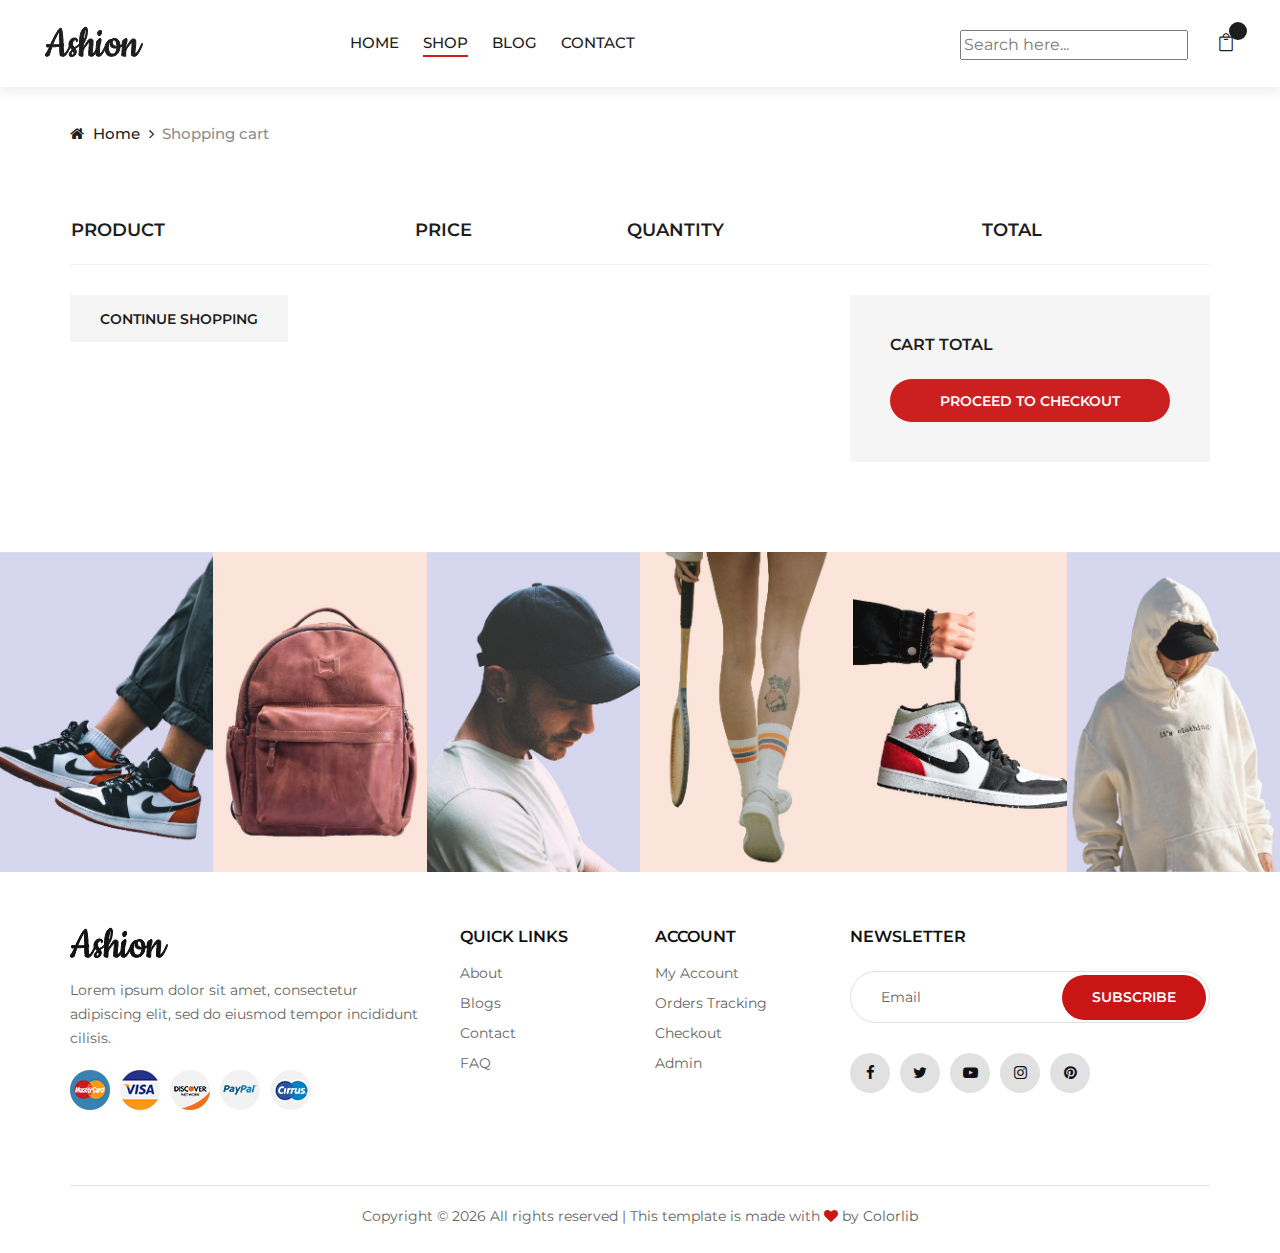
<file: frontend/shop-cart.html>
<!DOCTYPE html>
<html lang="zxx">

<head>
    <meta charset="UTF-8">
    <meta name="description" content="Ashion Template">
    <meta name="keywords" content="Ashion, unica, creative, html">
    <meta name="viewport" content="width=device-width, initial-scale=1.0">
    <meta http-equiv="X-UA-Compatible" content="ie=edge">
    <title>Ashion | Template</title>

    <!-- Google Font -->
    <link href="https://fonts.googleapis.com/css2?family=Cookie&display=swap" rel="stylesheet">
    <link href="https://fonts.googleapis.com/css2?family=Montserrat:wght@400;500;600;700;800;900&display=swap"
    rel="stylesheet">

    <!-- Css Styles -->
    <link rel="stylesheet" href="css/bootstrap.min.css" type="text/css">
    <link rel="stylesheet" href="css/font-awesome.min.css" type="text/css">
    <link rel="stylesheet" href="css/elegant-icons.css" type="text/css">
    <link rel="stylesheet" href="css/jquery-ui.min.css" type="text/css">
    <link rel="stylesheet" href="css/magnific-popup.css" type="text/css">
    <link rel="stylesheet" href="css/owl.carousel.min.css" type="text/css">
    <link rel="stylesheet" href="css/slicknav.min.css" type="text/css">
    <link rel="stylesheet" href="css/style.css" type="text/css">
</head>

<body>
    <!-- Page Preloder -->
    <div id="preloder">
        <div class="loader"></div>
    </div>

    <!-- Offcanvas Menu Begin -->
    <div class="offcanvas-menu-overlay"></div>
    <div class="offcanvas-menu-wrapper">
        <div class="offcanvas__close">+</div>
        <!-- <ul class="offcanvas__widget">
            <li><span class="icon_search search-switch"></span></li>
            <li><a href="#"><span class="icon_heart_alt"></span>
                <div class="tip">2</div>
            </a></li>
            <li><a href="#"><span class="icon_bag_alt"></span>
                <div class="tip" id="spn-cart"></div>
            </a></li>
        </ul> -->
        <div class="offcanvas__logo">
            <a href="./index.html"><img src="img/logo.png" alt=""></a>
        </div>
        <div id="mobile-menu-wrap"></div>
        <div class="offcanvas__auth">
            <a href="#">Login</a>
            <a href="#">Register</a>
        </div>
    </div>
    <!-- Offcanvas Menu End -->

    <!-- Header Section Begin -->
    <header class="header">
        <div class="container-fluid">
            <div class="row">
                <div class="col-xl-3 col-lg-2">
                    <div class="header__logo">
                        <a href="./index.html"><img src="img/logo.png" alt=""></a>
                    </div>
                </div>
                <div class="col-xl-6 col-lg-7">
                    <nav class="header__menu">
                        <ul>
                            <li><a href="./index.html">Home</a></li>
                            <li class="active"><a href="./shop.html">Shop</a></li>
                            <li><a href="./blog.html">Blog</a></li>
                            <li><a href="">Contact</a></li>
                        </ul>
                    </nav>
                </div>
                <div class="col-lg-3">
                    <div class="header__right">
                        <div class="header__right__auth">
                            <input type="text" id="search-input" placeholder="Search here...">
                        </div>
                        <ul class="header__right__widget">
                            <!-- <li><span class="icon_search search-switch"></span></li> -->
                            <!-- <li><a href="#"><span class="icon_heart_alt"></span>
                                <div class="tip">2</div>
                            </a></li> -->
                            <li><a href="#"><span class="icon_bag_alt"></span>
                                <div class="tip" id="#spn-cart"></div>
                            </a></li>
                        </ul>
                    </div>
                </div>
            </div>
            <div class="canvas__open">
                <i class="fa fa-bars"></i>
            </div>
        </div>
    </header>
    <!-- Header Section End -->

    <!-- Breadcrumb Begin -->
    <div class="breadcrumb-option">
        <div class="container">
            <div class="row">
                <div class="col-lg-12">
                    <div class="breadcrumb__links">
                        <a href="./index.html"><i class="fa fa-home"></i> Home</a>
                        <span>Shopping cart</span>
                    </div>
                </div>
            </div>
        </div>
    </div>
    <!-- Breadcrumb End -->

    <!-- Shop Cart Section Begin -->
    <section class="shop-cart spad">
        <div class="container">
            <div class="row">
                <div class="col-lg-12">
                    <div class="shop__cart__table">
                        <table>
                            <thead>
                                <tr>
                                    <th>Product</th>
                                    <th>Price</th>
                                    <th>Quantity</th>
                                    <th>Total</th>
                                    <th></th>
                                </tr>
                            </thead>
                            <tbody id="table-cart">
                                
                            </tbody>
                        </table>
                    </div>
                </div>
            </div>
            <div class="row">
                <div class="col-lg-6 col-md-6 col-sm-6">
                    <div class="cart__btn">
                        <a href="#">Continue Shopping</a>
                    </div>
                </div>
                <div class="col-lg-4 offset-lg-2">
                    <div class="cart__total__procced">
                        <h6>Cart total</h6>
                        <ul class="total_price">
                            <!-- <li>Total <span> </span></li> -->
                        </ul>
                        <a href="checkout.html" class="primary-btn">Proceed to checkout</a>
                    </div>
                </div>
            </div>
            <div class="row">
                <div class="col-lg-6">
                    <div class="discount__content">
                        <!-- <h6>Discount codes</h6>
                        <form action="#">
                            <input type="text" placeholder="Enter your coupon code">
                            <button type="submit" class="site-btn">Apply</button>
                        </form> -->
                    </div>
                </div>
                <!-- <div class="col-lg-4 offset-lg-2">
                    <div class="cart__total__procced">
                        <h6>Cart total</h6>
                        <ul>
                            <li>Total <span class="total__price"> </span></li>
                        </ul>
                        <a href="#" class="primary-btn">Proceed to checkout</a>
                    </div>
                </div> -->
            </div>
        </div>
    </section>
    <!-- Shop Cart Section End -->

    <!-- Instagram Begin -->
    <div class="instagram">
        <div class="container-fluid">
            <div class="row">
                <div class="col-lg-2 col-md-4 col-sm-4 p-0">
                    <div class="instagram__item set-bg" data-setbg="img/instagram/insta-1.jpg">
                        <div class="instagram__text">
                            <i class="fa fa-instagram"></i>
                            <a href="#">@ ashion_shop</a>
                        </div>
                    </div>
                </div>
                <div class="col-lg-2 col-md-4 col-sm-4 p-0">
                    <div class="instagram__item set-bg" data-setbg="img/instagram/insta-2.jpg">
                        <div class="instagram__text">
                            <i class="fa fa-instagram"></i>
                            <a href="#">@ ashion_shop</a>
                        </div>
                    </div>
                </div>
                <div class="col-lg-2 col-md-4 col-sm-4 p-0">
                    <div class="instagram__item set-bg" data-setbg="img/instagram/insta-3.jpg">
                        <div class="instagram__text">
                            <i class="fa fa-instagram"></i>
                            <a href="#">@ ashion_shop</a>
                        </div>
                    </div>
                </div>
                <div class="col-lg-2 col-md-4 col-sm-4 p-0">
                    <div class="instagram__item set-bg" data-setbg="img/instagram/insta-4.jpg">
                        <div class="instagram__text">
                            <i class="fa fa-instagram"></i>
                            <a href="#">@ ashion_shop</a>
                        </div>
                    </div>
                </div>
                <div class="col-lg-2 col-md-4 col-sm-4 p-0">
                    <div class="instagram__item set-bg" data-setbg="img/instagram/insta-5.jpg">
                        <div class="instagram__text">
                            <i class="fa fa-instagram"></i>
                            <a href="#">@ ashion_shop</a>
                        </div>
                    </div>
                </div>
                <div class="col-lg-2 col-md-4 col-sm-4 p-0">
                    <div class="instagram__item set-bg" data-setbg="img/instagram/insta-6.jpg">
                        <div class="instagram__text">
                            <i class="fa fa-instagram"></i>
                            <a href="#">@ ashion_shop</a>
                        </div>
                    </div>
                </div>
            </div>
        </div>
    </div>
    <!-- Instagram End -->

    <!-- Footer Section Begin -->
    <footer class="footer">
        <div class="container">
            <div class="row">
                <div class="col-lg-4 col-md-6 col-sm-7">
                    <div class="footer__about">
                        <div class="footer__logo">
                            <a href="./index.html"><img src="img/logo.png" alt=""></a>
                        </div>
                        <p>Lorem ipsum dolor sit amet, consectetur adipiscing elit, sed do eiusmod tempor incididunt
                        cilisis.</p>
                        <div class="footer__payment">
                            <a href="#"><img src="img/payment/payment-1.png" alt=""></a>
                            <a href="#"><img src="img/payment/payment-2.png" alt=""></a>
                            <a href="#"><img src="img/payment/payment-3.png" alt=""></a>
                            <a href="#"><img src="img/payment/payment-4.png" alt=""></a>
                            <a href="#"><img src="img/payment/payment-5.png" alt=""></a>
                        </div>
                    </div>
                </div>
                <div class="col-lg-2 col-md-3 col-sm-5">
                    <div class="footer__widget">
                        <h6>Quick links</h6>
                        <ul>
                            <li><a href="#">About</a></li>
                            <li><a href="#">Blogs</a></li>
                            <li><a href="#">Contact</a></li>
                            <li><a href="#">FAQ</a></li>
                        </ul>
                    </div>
                </div>
                <div class="col-lg-2 col-md-3 col-sm-4">
                    <div class="footer__widget">
                        <h6>Account</h6>
                        <ul>
                            <li><a href="#">My Account</a></li>
                            <li><a href="#">Orders Tracking</a></li>
                            <li><a href="#">Checkout</a></li>
                            <li><a href="../admin/product/index.html">Admin</a></li>
                        </ul>
                    </div>
                </div>
                <div class="col-lg-4 col-md-8 col-sm-8">
                    <div class="footer__newslatter">
                        <h6>NEWSLETTER</h6>
                        <form action="#">
                            <input type="text" placeholder="Email">
                            <button type="submit" class="site-btn">Subscribe</button>
                        </form>
                        <div class="footer__social">
                            <a href="#"><i class="fa fa-facebook"></i></a>
                            <a href="#"><i class="fa fa-twitter"></i></a>
                            <a href="#"><i class="fa fa-youtube-play"></i></a>
                            <a href="#"><i class="fa fa-instagram"></i></a>
                            <a href="#"><i class="fa fa-pinterest"></i></a>
                        </div>
                    </div>
                </div>
            </div>
            <div class="row">
                <div class="col-lg-12">
                    <!-- Link back to Colorlib can't be removed. Template is licensed under CC BY 3.0. -->
                    <div class="footer__copyright__text">
                        <p>Copyright &copy; <script>document.write(new Date().getFullYear());</script> All rights reserved | This template is made with <i class="fa fa-heart" aria-hidden="true"></i> by <a href="https://colorlib.com" target="_blank">Colorlib</a></p>
                    </div>
                    <!-- Link back to Colorlib can't be removed. Template is licensed under CC BY 3.0. -->
                </div>
            </div>
        </div>
    </footer>
    <!-- Footer Section End -->

    <!-- Search Begin -->
    <div class="search-model">
        <div class="h-100 d-flex align-items-center justify-content-center">
            <div class="search-close-switch">+</div>
            <form class="search-model-form">
                <input type="text" id="search-input" placeholder="Search here.....">
            </form>
        </div>
    </div>
    <!-- Search End -->

    <!-- Js Plugins -->
    <script src="js/jquery-3.3.1.min.js"></script>
    <script src="js/bootstrap.min.js"></script>
    <script src="js/jquery.magnific-popup.min.js"></script>
    <script src="js/jquery-ui.min.js"></script>
    <script src="js/mixitup.min.js"></script>
    <script src="js/jquery.countdown.min.js"></script>
    <script src="js/jquery.slicknav.js"></script>
    <script src="js/owl.carousel.min.js"></script>
    <script src="js/jquery.nicescroll.min.js"></script>
    <script src="js/main.js"></script>
    <script src="./javascript/cart.js"></script>
    <script src="./javascript/shop-cart.js"></script>
    <script src="./javascript/count.js"></script>

</body>

</html>
</file>
<file: frontend/css/elegant-icons.css>
@font-face {
	font-family: 'ElegantIcons';
	src:url('../fonts/ElegantIcons.eot');
	src:url('../fonts/ElegantIcons.eot?#iefix') format('embedded-opentype'),
		url('../fonts/ElegantIcons.woff') format('woff'),
		url('../fonts/ElegantIcons.ttf') format('truetype'),
		url('../fonts/ElegantIcons.svg#ElegantIcons') format('svg');
	font-weight: normal;
	font-style: normal;
}

/* Use the following CSS code if you want to use data attributes for inserting your icons */
[data-icon]:before {
	font-family: 'ElegantIcons';
	content: attr(data-icon);
	speak: none;
	font-weight: normal;
	font-variant: normal;
	text-transform: none;
	line-height: 1;
	-webkit-font-smoothing: antialiased;
	-moz-osx-font-smoothing: grayscale;
}

/* Use the following CSS code if you want to have a class per icon */
/*
Instead of a list of all class selectors,
you can use the generic selector below, but it's slower:
[class*="your-class-prefix"] {
*/
.arrow_up, .arrow_down, .arrow_left, .arrow_right, .arrow_left-up, .arrow_right-up, .arrow_right-down, .arrow_left-down, .arrow-up-down, .arrow_up-down_alt, .arrow_left-right_alt, .arrow_left-right, .arrow_expand_alt2, .arrow_expand_alt, .arrow_condense, .arrow_expand, .arrow_move, .arrow_carrot-up, .arrow_carrot-down, .arrow_carrot-left, .arrow_carrot-right, .arrow_carrot-2up, .arrow_carrot-2down, .arrow_carrot-2left, .arrow_carrot-2right, .arrow_carrot-up_alt2, .arrow_carrot-down_alt2, .arrow_carrot-left_alt2, .arrow_carrot-right_alt2, .arrow_carrot-2up_alt2, .arrow_carrot-2down_alt2, .arrow_carrot-2left_alt2, .arrow_carrot-2right_alt2, .arrow_triangle-up, .arrow_triangle-down, .arrow_triangle-left, .arrow_triangle-right, .arrow_triangle-up_alt2, .arrow_triangle-down_alt2, .arrow_triangle-left_alt2, .arrow_triangle-right_alt2, .arrow_back, .icon_minus-06, .icon_plus, .icon_close, .icon_check, .icon_minus_alt2, .icon_plus_alt2, .icon_close_alt2, .icon_check_alt2, .icon_zoom-out_alt, .icon_zoom-in_alt, .icon_search, .icon_box-empty, .icon_box-selected, .icon_minus-box, .icon_plus-box, .icon_box-checked, .icon_circle-empty, .icon_circle-slelected, .icon_stop_alt2, .icon_stop, .icon_pause_alt2, .icon_pause, .icon_menu, .icon_menu-square_alt2, .icon_menu-circle_alt2, .icon_ul, .icon_ol, .icon_adjust-horiz, .icon_adjust-vert, .icon_document_alt, .icon_documents_alt, .icon_pencil, .icon_pencil-edit_alt, .icon_pencil-edit, .icon_folder-alt, .icon_folder-open_alt, .icon_folder-add_alt, .icon_info_alt, .icon_error-oct_alt, .icon_error-circle_alt, .icon_error-triangle_alt, .icon_question_alt2, .icon_question, .icon_comment_alt, .icon_chat_alt, .icon_vol-mute_alt, .icon_volume-low_alt, .icon_volume-high_alt, .icon_quotations, .icon_quotations_alt2, .icon_clock_alt, .icon_lock_alt, .icon_lock-open_alt, .icon_key_alt, .icon_cloud_alt, .icon_cloud-upload_alt, .icon_cloud-download_alt, .icon_image, .icon_images, .icon_lightbulb_alt, .icon_gift_alt, .icon_house_alt, .icon_genius, .icon_mobile, .icon_tablet, .icon_laptop, .icon_desktop, .icon_camera_alt, .icon_mail_alt, .icon_cone_alt, .icon_ribbon_alt, .icon_bag_alt, .icon_creditcard, .icon_cart_alt, .icon_paperclip, .icon_tag_alt, .icon_tags_alt, .icon_trash_alt, .icon_cursor_alt, .icon_mic_alt, .icon_compass_alt, .icon_pin_alt, .icon_pushpin_alt, .icon_map_alt, .icon_drawer_alt, .icon_toolbox_alt, .icon_book_alt, .icon_calendar, .icon_film, .icon_table, .icon_contacts_alt, .icon_headphones, .icon_lifesaver, .icon_piechart, .icon_refresh, .icon_link_alt, .icon_link, .icon_loading, .icon_blocked, .icon_archive_alt, .icon_heart_alt, .icon_star_alt, .icon_star-half_alt, .icon_star, .icon_star-half, .icon_tools, .icon_tool, .icon_cog, .icon_cogs, .arrow_up_alt, .arrow_down_alt, .arrow_left_alt, .arrow_right_alt, .arrow_left-up_alt, .arrow_right-up_alt, .arrow_right-down_alt, .arrow_left-down_alt, .arrow_condense_alt, .arrow_expand_alt3, .arrow_carrot_up_alt, .arrow_carrot-down_alt, .arrow_carrot-left_alt, .arrow_carrot-right_alt, .arrow_carrot-2up_alt, .arrow_carrot-2dwnn_alt, .arrow_carrot-2left_alt, .arrow_carrot-2right_alt, .arrow_triangle-up_alt, .arrow_triangle-down_alt, .arrow_triangle-left_alt, .arrow_triangle-right_alt, .icon_minus_alt, .icon_plus_alt, .icon_close_alt, .icon_check_alt, .icon_zoom-out, .icon_zoom-in, .icon_stop_alt, .icon_menu-square_alt, .icon_menu-circle_alt, .icon_document, .icon_documents, .icon_pencil_alt, .icon_folder, .icon_folder-open, .icon_folder-add, .icon_folder_upload, .icon_folder_download, .icon_info, .icon_error-circle, .icon_error-oct, .icon_error-triangle, .icon_question_alt, .icon_comment, .icon_chat, .icon_vol-mute, .icon_volume-low, .icon_volume-high, .icon_quotations_alt, .icon_clock, .icon_lock, .icon_lock-open, .icon_key, .icon_cloud, .icon_cloud-upload, .icon_cloud-download, .icon_lightbulb, .icon_gift, .icon_house, .icon_camera, .icon_mail, .icon_cone, .icon_ribbon, .icon_bag, .icon_cart, .icon_tag, .icon_tags, .icon_trash, .icon_cursor, .icon_mic, .icon_compass, .icon_pin, .icon_pushpin, .icon_map, .icon_drawer, .icon_toolbox, .icon_book, .icon_contacts, .icon_archive, .icon_heart, .icon_profile, .icon_group, .icon_grid-2x2, .icon_grid-3x3, .icon_music, .icon_pause_alt, .icon_phone, .icon_upload, .icon_download, .social_facebook, .social_twitter, .social_pinterest, .social_googleplus, .social_tumblr, .social_tumbleupon, .social_wordpress, .social_instagram, .social_dribbble, .social_vimeo, .social_linkedin, .social_rss, .social_deviantart, .social_share, .social_myspace, .social_skype, .social_youtube, .social_picassa, .social_googledrive, .social_flickr, .social_blogger, .social_spotify, .social_delicious, .social_facebook_circle, .social_twitter_circle, .social_pinterest_circle, .social_googleplus_circle, .social_tumblr_circle, .social_stumbleupon_circle, .social_wordpress_circle, .social_instagram_circle, .social_dribbble_circle, .social_vimeo_circle, .social_linkedin_circle, .social_rss_circle, .social_deviantart_circle, .social_share_circle, .social_myspace_circle, .social_skype_circle, .social_youtube_circle, .social_picassa_circle, .social_googledrive_alt2, .social_flickr_circle, .social_blogger_circle, .social_spotify_circle, .social_delicious_circle, .social_facebook_square, .social_twitter_square, .social_pinterest_square, .social_googleplus_square, .social_tumblr_square, .social_stumbleupon_square, .social_wordpress_square, .social_instagram_square, .social_dribbble_square, .social_vimeo_square, .social_linkedin_square, .social_rss_square, .social_deviantart_square, .social_share_square, .social_myspace_square, .social_skype_square, .social_youtube_square, .social_picassa_square, .social_googledrive_square, .social_flickr_square, .social_blogger_square, .social_spotify_square, .social_delicious_square, .icon_printer, .icon_calulator, .icon_building, .icon_floppy, .icon_drive, .icon_search-2, .icon_id, .icon_id-2, .icon_puzzle, .icon_like, .icon_dislike, .icon_mug, .icon_currency, .icon_wallet, .icon_pens, .icon_easel, .icon_flowchart, .icon_datareport, .icon_briefcase, .icon_shield, .icon_percent, .icon_globe, .icon_globe-2, .icon_target, .icon_hourglass, .icon_balance, .icon_rook, .icon_printer-alt, .icon_calculator_alt, .icon_building_alt, .icon_floppy_alt, .icon_drive_alt, .icon_search_alt, .icon_id_alt, .icon_id-2_alt, .icon_puzzle_alt, .icon_like_alt, .icon_dislike_alt, .icon_mug_alt, .icon_currency_alt, .icon_wallet_alt, .icon_pens_alt, .icon_easel_alt, .icon_flowchart_alt, .icon_datareport_alt, .icon_briefcase_alt, .icon_shield_alt, .icon_percent_alt, .icon_globe_alt, .icon_clipboard {
	font-family: 'ElegantIcons';
	speak: none;
	font-style: normal;
	font-weight: normal;
	font-variant: normal;
	text-transform: none;
	line-height: 1;
	-webkit-font-smoothing: antialiased;
}
.arrow_up:before {
	content: "\21";
}
.arrow_down:before {
	content: "\22";
}
.arrow_left:before {
	content: "\23";
}
.arrow_right:before {
	content: "\24";
}
.arrow_left-up:before {
	content: "\25";
}
.arrow_right-up:before {
	content: "\26";
}
.arrow_right-down:before {
	content: "\27";
}
.arrow_left-down:before {
	content: "\28";
}
.arrow-up-down:before {
	content: "\29";
}
.arrow_up-down_alt:before {
	content: "\2a";
}
.arrow_left-right_alt:before {
	content: "\2b";
}
.arrow_left-right:before {
	content: "\2c";
}
.arrow_expand_alt2:before {
	content: "\2d";
}
.arrow_expand_alt:before {
	content: "\2e";
}
.arrow_condense:before {
	content: "\2f";
}
.arrow_expand:before {
	content: "\30";
}
.arrow_move:before {
	content: "\31";
}
.arrow_carrot-up:before {
	content: "\32";
}
.arrow_carrot-down:before {
	content: "\33";
}
.arrow_carrot-left:before {
	content: "\34";
}
.arrow_carrot-right:before {
	content: "\35";
}
.arrow_carrot-2up:before {
	content: "\36";
}
.arrow_carrot-2down:before {
	content: "\37";
}
.arrow_carrot-2left:before {
	content: "\38";
}
.arrow_carrot-2right:before {
	content: "\39";
}
.arrow_carrot-up_alt2:before {
	content: "\3a";
}
.arrow_carrot-down_alt2:before {
	content: "\3b";
}
.arrow_carrot-left_alt2:before {
	content: "\3c";
}
.arrow_carrot-right_alt2:before {
	content: "\3d";
}
.arrow_carrot-2up_alt2:before {
	content: "\3e";
}
.arrow_carrot-2down_alt2:before {
	content: "\3f";
}
.arrow_carrot-2left_alt2:before {
	content: "\40";
}
.arrow_carrot-2right_alt2:before {
	content: "\41";
}
.arrow_triangle-up:before {
	content: "\42";
}
.arrow_triangle-down:before {
	content: "\43";
}
.arrow_triangle-left:before {
	content: "\44";
}
.arrow_triangle-right:before {
	content: "\45";
}
.arrow_triangle-up_alt2:before {
	content: "\46";
}
.arrow_triangle-down_alt2:before {
	content: "\47";
}
.arrow_triangle-left_alt2:before {
	content: "\48";
}
.arrow_triangle-right_alt2:before {
	content: "\49";
}
.arrow_back:before {
	content: "\4a";
}
.icon_minus-06:before {
	content: "\4b";
}
.icon_plus:before {
	content: "\4c";
}
.icon_close:before {
	content: "\4d";
}
.icon_check:before {
	content: "\4e";
}
.icon_minus_alt2:before {
	content: "\4f";
}
.icon_plus_alt2:before {
	content: "\50";
}
.icon_close_alt2:before {
	content: "\51";
}
.icon_check_alt2:before {
	content: "\52";
}
.icon_zoom-out_alt:before {
	content: "\53";
}
.icon_zoom-in_alt:before {
	content: "\54";
}
.icon_search:before {
	content: "\55";
}
.icon_box-empty:before {
	content: "\56";
}
.icon_box-selected:before {
	content: "\57";
}
.icon_minus-box:before {
	content: "\58";
}
.icon_plus-box:before {
	content: "\59";
}
.icon_box-checked:before {
	content: "\5a";
}
.icon_circle-empty:before {
	content: "\5b";
}
.icon_circle-slelected:before {
	content: "\5c";
}
.icon_stop_alt2:before {
	content: "\5d";
}
.icon_stop:before {
	content: "\5e";
}
.icon_pause_alt2:before {
	content: "\5f";
}
.icon_pause:before {
	content: "\60";
}
.icon_menu:before {
	content: "\61";
}
.icon_menu-square_alt2:before {
	content: "\62";
}
.icon_menu-circle_alt2:before {
	content: "\63";
}
.icon_ul:before {
	content: "\64";
}
.icon_ol:before {
	content: "\65";
}
.icon_adjust-horiz:before {
	content: "\66";
}
.icon_adjust-vert:before {
	content: "\67";
}
.icon_document_alt:before {
	content: "\68";
}
.icon_documents_alt:before {
	content: "\69";
}
.icon_pencil:before {
	content: "\6a";
}
.icon_pencil-edit_alt:before {
	content: "\6b";
}
.icon_pencil-edit:before {
	content: "\6c";
}
.icon_folder-alt:before {
	content: "\6d";
}
.icon_folder-open_alt:before {
	content: "\6e";
}
.icon_folder-add_alt:before {
	content: "\6f";
}
.icon_info_alt:before {
	content: "\70";
}
.icon_error-oct_alt:before {
	content: "\71";
}
.icon_error-circle_alt:before {
	content: "\72";
}
.icon_error-triangle_alt:before {
	content: "\73";
}
.icon_question_alt2:before {
	content: "\74";
}
.icon_question:before {
	content: "\75";
}
.icon_comment_alt:before {
	content: "\76";
}
.icon_chat_alt:before {
	content: "\77";
}
.icon_vol-mute_alt:before {
	content: "\78";
}
.icon_volume-low_alt:before {
	content: "\79";
}
.icon_volume-high_alt:before {
	content: "\7a";
}
.icon_quotations:before {
	content: "\7b";
}
.icon_quotations_alt2:before {
	content: "\7c";
}
.icon_clock_alt:before {
	content: "\7d";
}
.icon_lock_alt:before {
	content: "\7e";
}
.icon_lock-open_alt:before {
	content: "\e000";
}
.icon_key_alt:before {
	content: "\e001";
}
.icon_cloud_alt:before {
	content: "\e002";
}
.icon_cloud-upload_alt:before {
	content: "\e003";
}
.icon_cloud-download_alt:before {
	content: "\e004";
}
.icon_image:before {
	content: "\e005";
}
.icon_images:before {
	content: "\e006";
}
.icon_lightbulb_alt:before {
	content: "\e007";
}
.icon_gift_alt:before {
	content: "\e008";
}
.icon_house_alt:before {
	content: "\e009";
}
.icon_genius:before {
	content: "\e00a";
}
.icon_mobile:before {
	content: "\e00b";
}
.icon_tablet:before {
	content: "\e00c";
}
.icon_laptop:before {
	content: "\e00d";
}
.icon_desktop:before {
	content: "\e00e";
}
.icon_camera_alt:before {
	content: "\e00f";
}
.icon_mail_alt:before {
	content: "\e010";
}
.icon_cone_alt:before {
	content: "\e011";
}
.icon_ribbon_alt:before {
	content: "\e012";
}
.icon_bag_alt:before {
	content: "\e013";
}
.icon_creditcard:before {
	content: "\e014";
}
.icon_cart_alt:before {
	content: "\e015";
}
.icon_paperclip:before {
	content: "\e016";
}
.icon_tag_alt:before {
	content: "\e017";
}
.icon_tags_alt:before {
	content: "\e018";
}
.icon_trash_alt:before {
	content: "\e019";
}
.icon_cursor_alt:before {
	content: "\e01a";
}
.icon_mic_alt:before {
	content: "\e01b";
}
.icon_compass_alt:before {
	content: "\e01c";
}
.icon_pin_alt:before {
	content: "\e01d";
}
.icon_pushpin_alt:before {
	content: "\e01e";
}
.icon_map_alt:before {
	content: "\e01f";
}
.icon_drawer_alt:before {
	content: "\e020";
}
.icon_toolbox_alt:before {
	content: "\e021";
}
.icon_book_alt:before {
	content: "\e022";
}
.icon_calendar:before {
	content: "\e023";
}
.icon_film:before {
	content: "\e024";
}
.icon_table:before {
	content: "\e025";
}
.icon_contacts_alt:before {
	content: "\e026";
}
.icon_headphones:before {
	content: "\e027";
}
.icon_lifesaver:before {
	content: "\e028";
}
.icon_piechart:before {
	content: "\e029";
}
.icon_refresh:before {
	content: "\e02a";
}
.icon_link_alt:before {
	content: "\e02b";
}
.icon_link:before {
	content: "\e02c";
}
.icon_loading:before {
	content: "\e02d";
}
.icon_blocked:before {
	content: "\e02e";
}
.icon_archive_alt:before {
	content: "\e02f";
}
.icon_heart_alt:before {
	content: "\e030";
}
.icon_star_alt:before {
	content: "\e031";
}
.icon_star-half_alt:before {
	content: "\e032";
}
.icon_star:before {
	content: "\e033";
}
.icon_star-half:before {
	content: "\e034";
}
.icon_tools:before {
	content: "\e035";
}
.icon_tool:before {
	content: "\e036";
}
.icon_cog:before {
	content: "\e037";
}
.icon_cogs:before {
	content: "\e038";
}
.arrow_up_alt:before {
	content: "\e039";
}
.arrow_down_alt:before {
	content: "\e03a";
}
.arrow_left_alt:before {
	content: "\e03b";
}
.arrow_right_alt:before {
	content: "\e03c";
}
.arrow_left-up_alt:before {
	content: "\e03d";
}
.arrow_right-up_alt:before {
	content: "\e03e";
}
.arrow_right-down_alt:before {
	content: "\e03f";
}
.arrow_left-down_alt:before {
	content: "\e040";
}
.arrow_condense_alt:before {
	content: "\e041";
}
.arrow_expand_alt3:before {
	content: "\e042";
}
.arrow_carrot_up_alt:before {
	content: "\e043";
}
.arrow_carrot-down_alt:before {
	content: "\e044";
}
.arrow_carrot-left_alt:before {
	content: "\e045";
}
.arrow_carrot-right_alt:before {
	content: "\e046";
}
.arrow_carrot-2up_alt:before {
	content: "\e047";
}
.arrow_carrot-2dwnn_alt:before {
	content: "\e048";
}
.arrow_carrot-2left_alt:before {
	content: "\e049";
}
.arrow_carrot-2right_alt:before {
	content: "\e04a";
}
.arrow_triangle-up_alt:before {
	content: "\e04b";
}
.arrow_triangle-down_alt:before {
	content: "\e04c";
}
.arrow_triangle-left_alt:before {
	content: "\e04d";
}
.arrow_triangle-right_alt:before {
	content: "\e04e";
}
.icon_minus_alt:before {
	content: "\e04f";
}
.icon_plus_alt:before {
	content: "\e050";
}
.icon_close_alt:before {
	content: "\e051";
}
.icon_check_alt:before {
	content: "\e052";
}
.icon_zoom-out:before {
	content: "\e053";
}
.icon_zoom-in:before {
	content: "\e054";
}
.icon_stop_alt:before {
	content: "\e055";
}
.icon_menu-square_alt:before {
	content: "\e056";
}
.icon_menu-circle_alt:before {
	content: "\e057";
}
.icon_document:before {
	content: "\e058";
}
.icon_documents:before {
	content: "\e059";
}
.icon_pencil_alt:before {
	content: "\e05a";
}
.icon_folder:before {
	content: "\e05b";
}
.icon_folder-open:before {
	content: "\e05c";
}
.icon_folder-add:before {
	content: "\e05d";
}
.icon_folder_upload:before {
	content: "\e05e";
}
.icon_folder_download:before {
	content: "\e05f";
}
.icon_info:before {
	content: "\e060";
}
.icon_error-circle:before {
	content: "\e061";
}
.icon_error-oct:before {
	content: "\e062";
}
.icon_error-triangle:before {
	content: "\e063";
}
.icon_question_alt:before {
	content: "\e064";
}
.icon_comment:before {
	content: "\e065";
}
.icon_chat:before {
	content: "\e066";
}
.icon_vol-mute:before {
	content: "\e067";
}
.icon_volume-low:before {
	content: "\e068";
}
.icon_volume-high:before {
	content: "\e069";
}
.icon_quotations_alt:before {
	content: "\e06a";
}
.icon_clock:before {
	content: "\e06b";
}
.icon_lock:before {
	content: "\e06c";
}
.icon_lock-open:before {
	content: "\e06d";
}
.icon_key:before {
	content: "\e06e";
}
.icon_cloud:before {
	content: "\e06f";
}
.icon_cloud-upload:before {
	content: "\e070";
}
.icon_cloud-download:before {
	content: "\e071";
}
.icon_lightbulb:before {
	content: "\e072";
}
.icon_gift:before {
	content: "\e073";
}
.icon_house:before {
	content: "\e074";
}
.icon_camera:before {
	content: "\e075";
}
.icon_mail:before {
	content: "\e076";
}
.icon_cone:before {
	content: "\e077";
}
.icon_ribbon:before {
	content: "\e078";
}
.icon_bag:before {
	content: "\e079";
}
.icon_cart:before {
	content: "\e07a";
}
.icon_tag:before {
	content: "\e07b";
}
.icon_tags:before {
	content: "\e07c";
}
.icon_trash:before {
	content: "\e07d";
}
.icon_cursor:before {
	content: "\e07e";
}
.icon_mic:before {
	content: "\e07f";
}
.icon_compass:before {
	content: "\e080";
}
.icon_pin:before {
	content: "\e081";
}
.icon_pushpin:before {
	content: "\e082";
}
.icon_map:before {
	content: "\e083";
}
.icon_drawer:before {
	content: "\e084";
}
.icon_toolbox:before {
	content: "\e085";
}
.icon_book:before {
	content: "\e086";
}
.icon_contacts:before {
	content: "\e087";
}
.icon_archive:before {
	content: "\e088";
}
.icon_heart:before {
	content: "\e089";
}
.icon_profile:before {
	content: "\e08a";
}
.icon_group:before {
	content: "\e08b";
}
.icon_grid-2x2:before {
	content: "\e08c";
}
.icon_grid-3x3:before {
	content: "\e08d";
}
.icon_music:before {
	content: "\e08e";
}
.icon_pause_alt:before {
	content: "\e08f";
}
.icon_phone:before {
	content: "\e090";
}
.icon_upload:before {
	content: "\e091";
}
.icon_download:before {
	content: "\e092";
}
.social_facebook:before {
	content: "\e093";
}
.social_twitter:before {
	content: "\e094";
}
.social_pinterest:before {
	content: "\e095";
}
.social_googleplus:before {
	content: "\e096";
}
.social_tumblr:before {
	content: "\e097";
}
.social_tumbleupon:before {
	content: "\e098";
}
.social_wordpress:before {
	content: "\e099";
}
.social_instagram:before {
	content: "\e09a";
}
.social_dribbble:before {
	content: "\e09b";
}
.social_vimeo:before {
	content: "\e09c";
}
.social_linkedin:before {
	content: "\e09d";
}
.social_rss:before {
	content: "\e09e";
}
.social_deviantart:before {
	content: "\e09f";
}
.social_share:before {
	content: "\e0a0";
}
.social_myspace:before {
	content: "\e0a1";
}
.social_skype:before {
	content: "\e0a2";
}
.social_youtube:before {
	content: "\e0a3";
}
.social_picassa:before {
	content: "\e0a4";
}
.social_googledrive:before {
	content: "\e0a5";
}
.social_flickr:before {
	content: "\e0a6";
}
.social_blogger:before {
	content: "\e0a7";
}
.social_spotify:before {
	content: "\e0a8";
}
.social_delicious:before {
	content: "\e0a9";
}
.social_facebook_circle:before {
	content: "\e0aa";
}
.social_twitter_circle:before {
	content: "\e0ab";
}
.social_pinterest_circle:before {
	content: "\e0ac";
}
.social_googleplus_circle:before {
	content: "\e0ad";
}
.social_tumblr_circle:before {
	content: "\e0ae";
}
.social_stumbleupon_circle:before {
	content: "\e0af";
}
.social_wordpress_circle:before {
	content: "\e0b0";
}
.social_instagram_circle:before {
	content: "\e0b1";
}
.social_dribbble_circle:before {
	content: "\e0b2";
}
.social_vimeo_circle:before {
	content: "\e0b3";
}
.social_linkedin_circle:before {
	content: "\e0b4";
}
.social_rss_circle:before {
	content: "\e0b5";
}
.social_deviantart_circle:before {
	content: "\e0b6";
}
.social_share_circle:before {
	content: "\e0b7";
}
.social_myspace_circle:before {
	content: "\e0b8";
}
.social_skype_circle:before {
	content: "\e0b9";
}
.social_youtube_circle:before {
	content: "\e0ba";
}
.social_picassa_circle:before {
	content: "\e0bb";
}
.social_googledrive_alt2:before {
	content: "\e0bc";
}
.social_flickr_circle:before {
	content: "\e0bd";
}
.social_blogger_circle:before {
	content: "\e0be";
}
.social_spotify_circle:before {
	content: "\e0bf";
}
.social_delicious_circle:before {
	content: "\e0c0";
}
.social_facebook_square:before {
	content: "\e0c1";
}
.social_twitter_square:before {
	content: "\e0c2";
}
.social_pinterest_square:before {
	content: "\e0c3";
}
.social_googleplus_square:before {
	content: "\e0c4";
}
.social_tumblr_square:before {
	content: "\e0c5";
}
.social_stumbleupon_square:before {
	content: "\e0c6";
}
.social_wordpress_square:before {
	content: "\e0c7";
}
.social_instagram_square:before {
	content: "\e0c8";
}
.social_dribbble_square:before {
	content: "\e0c9";
}
.social_vimeo_square:before {
	content: "\e0ca";
}
.social_linkedin_square:before {
	content: "\e0cb";
}
.social_rss_square:before {
	content: "\e0cc";
}
.social_deviantart_square:before {
	content: "\e0cd";
}
.social_share_square:before {
	content: "\e0ce";
}
.social_myspace_square:before {
	content: "\e0cf";
}
.social_skype_square:before {
	content: "\e0d0";
}
.social_youtube_square:before {
	content: "\e0d1";
}
.social_picassa_square:before {
	content: "\e0d2";
}
.social_googledrive_square:before {
	content: "\e0d3";
}
.social_flickr_square:before {
	content: "\e0d4";
}
.social_blogger_square:before {
	content: "\e0d5";
}
.social_spotify_square:before {
	content: "\e0d6";
}
.social_delicious_square:before {
	content: "\e0d7";
}
.icon_printer:before {
	content: "\e103";
}
.icon_calulator:before {
	content: "\e0ee";
}
.icon_building:before {
	content: "\e0ef";
}
.icon_floppy:before {
	content: "\e0e8";
}
.icon_drive:before {
	content: "\e0ea";
}
.icon_search-2:before {
	content: "\e101";
}
.icon_id:before {
	content: "\e107";
}
.icon_id-2:before {
	content: "\e108";
}
.icon_puzzle:before {
	content: "\e102";
}
.icon_like:before {
	content: "\e106";
}
.icon_dislike:before {
	content: "\e0eb";
}
.icon_mug:before {
	content: "\e105";
}
.icon_currency:before {
	content: "\e0ed";
}
.icon_wallet:before {
	content: "\e100";
}
.icon_pens:before {
	content: "\e104";
}
.icon_easel:before {
	content: "\e0e9";
}
.icon_flowchart:before {
	content: "\e109";
}
.icon_datareport:before {
	content: "\e0ec";
}
.icon_briefcase:before {
	content: "\e0fe";
}
.icon_shield:before {
	content: "\e0f6";
}
.icon_percent:before {
	content: "\e0fb";
}
.icon_globe:before {
	content: "\e0e2";
}
.icon_globe-2:before {
	content: "\e0e3";
}
.icon_target:before {
	content: "\e0f5";
}
.icon_hourglass:before {
	content: "\e0e1";
}
.icon_balance:before {
	content: "\e0ff";
}
.icon_rook:before {
	content: "\e0f8";
}
.icon_printer-alt:before {
	content: "\e0fa";
}
.icon_calculator_alt:before {
	content: "\e0e7";
}
.icon_building_alt:before {
	content: "\e0fd";
}
.icon_floppy_alt:before {
	content: "\e0e4";
}
.icon_drive_alt:before {
	content: "\e0e5";
}
.icon_search_alt:before {
	content: "\e0f7";
}
.icon_id_alt:before {
	content: "\e0e0";
}
.icon_id-2_alt:before {
	content: "\e0fc";
}
.icon_puzzle_alt:before {
	content: "\e0f9";
}
.icon_like_alt:before {
	content: "\e0dd";
}
.icon_dislike_alt:before {
	content: "\e0f1";
}
.icon_mug_alt:before {
	content: "\e0dc";
}
.icon_currency_alt:before {
	content: "\e0f3";
}
.icon_wallet_alt:before {
	content: "\e0d8";
}
.icon_pens_alt:before {
	content: "\e0db";
}
.icon_easel_alt:before {
	content: "\e0f0";
}
.icon_flowchart_alt:before {
	content: "\e0df";
}
.icon_datareport_alt:before {
	content: "\e0f2";
}
.icon_briefcase_alt:before {
	content: "\e0f4";
}
.icon_shield_alt:before {
	content: "\e0d9";
}
.icon_percent_alt:before {
	content: "\e0da";
}
.icon_globe_alt:before {
	content: "\e0de";
}
.icon_clipboard:before {
	content: "\e0e6";
}


	.glyph {
		float: left;
		text-align: center;
		padding: .75em;
		margin: .4em 1.5em .75em 0;
		width: 6em;
text-shadow: none;
	}
        .glyph_big {
        font-size: 128px;
        color: #59c5dc;
        float: left;
        margin-right: 20px;
        }

        .glyph div { padding-bottom: 10px;}

	.glyph input {
		font-family: consolas, monospace;
		font-size: 12px;
		width: 100%;
		text-align: center;
		border: 0;
		box-shadow: 0 0 0 1px #ccc;
		padding: .2em;
                -moz-border-radius: 5px;
                -webkit-border-radius: 5px;
	}
	.centered {
		margin-left: auto;
		margin-right: auto;
	}
	.glyph .fs1 {
		font-size: 2em;
	}
</file>
<file: frontend/css/style.css>
/******************************************************************
  Template Name: Ashion
  Description: Ashion ecommerce template
  Author: Colorib
  Author URI: https://colorlib.com/
  Version: 1.0
  Created: Colorib
******************************************************************/

/*------------------------------------------------------------------
[Table of contents]

1.  Template default CSS
	1.1	Variables
	1.2	Mixins
	1.3	Flexbox
	1.4	Reset
2.  Helper Css
3.  Header Section
4.  Categories Section
5.  Product Section
6.  Banner Section
7.  Countdown Section
8.  Instagram
9.  Contact
10.  Footer Style
-------------------------------------------------------------------*/

/*----------------------------------------*/

/* Template default CSS
/*----------------------------------------*/

html,
body {
	height: 100%;
	font-family: "Montserrat", sans-serif;
	-webkit-font-smoothing: antialiased;
}

h1,
h2,
h3,
h4,
h5,
h6 {
	margin: 0;
	color: #111111;
	font-weight: 400;
	font-family: "Montserrat", sans-serif;
}

h1 {
	font-size: 70px;
}

h2 {
	font-size: 36px;
}

h3 {
	font-size: 30px;
}

h4 {
	font-size: 24px;
}

h5 {
	font-size: 18px;
}

h6 {
	font-size: 16px;
}

p {
	font-size: 14px;
	font-family: "Montserrat", sans-serif;
	color: #666666;
	font-weight: 400;
	line-height: 24px;
	margin: 0 0 15px 0;
}

img {
	max-width: 100%;
}

input:focus,
select:focus,
button:focus,
textarea:focus {
	outline: none;
}

a:hover,
a:focus {
	text-decoration: none;
	outline: none;
}

ul,
ol {
	padding: 0;
	margin: 0;
}

/*---------------------
  Helper CSS
-----------------------*/

.section-title {
	margin-bottom: 45px;
}

.section-title h4 {
	color: #111111;
	font-weight: 600;
	text-transform: uppercase;
	position: relative;
	display: inline-block;
}

.section-title h4:after {
	position: absolute;
	left: 0;
	bottom: -4px;
	height: 2px;
	width: 70px;
	background: #ca1515;
	content: "";
}

.set-bg {
	background-repeat: no-repeat;
	background-size: cover;
	background-position: top center;
}

#btn-top{
    position: fixed;
    bottom: 50px;
    right: 10px;
    cursor: pointer;
    transition: all .3s ease;
    -moz-transition: all .3s ease;
    -webkit-transition: all .3s ease;
    -o-transition: all .3s ease;
}
.spad {
	padding-top: 100px;
	padding-bottom: 100px;
}

.text-white h1,
.text-white h2,
.text-white h3,
.text-white h4,
.text-white h5,
.text-white h6,
.text-white p,
.text-white span,
.text-white li,
.text-white a {
	color: #fff;
}

/* buttons */

.primary-btn {
	display: inline-block;
	font-size: 14px;
	text-transform: uppercase;
	font-weight: 600;
	padding: 12px 30px 10px;
	color: #ffffff;
	background: #ca1515;
}

.site-btn {
	font-size: 14px;
	color: #ffffff;
	background: #ca1515;
	font-weight: 600;
	border: none;
	text-transform: uppercase;
	display: inline-block;
	padding: 12px 30px;
	border-radius: 50px;
}

/* Preloder */

#preloder {
	position: fixed;
	width: 100%;
	height: 100%;
	top: 0;
	left: 0;
	z-index: 999999;
	background: #ffffff;
}

.loader {
	width: 40px;
	height: 40px;
	position: absolute;
	top: 50%;
	left: 50%;
	margin-top: -13px;
	margin-left: -13px;
	border-radius: 60px;
	animation: loader 0.8s linear infinite;
	-webkit-animation: loader 0.8s linear infinite;
}

@keyframes loader {
	0% {
		-webkit-transform: rotate(0deg);
		transform: rotate(0deg);
		border: 4px solid #f44336;
		border-left-color: transparent;
	}
	50% {
		-webkit-transform: rotate(180deg);
		transform: rotate(180deg);
		border: 4px solid #673ab7;
		border-left-color: transparent;
	}
	100% {
		-webkit-transform: rotate(360deg);
		transform: rotate(360deg);
		border: 4px solid #f44336;
		border-left-color: transparent;
	}
}

@-webkit-keyframes loader {
	0% {
		-webkit-transform: rotate(0deg);
		border: 4px solid #f44336;
		border-left-color: transparent;
	}
	50% {
		-webkit-transform: rotate(180deg);
		border: 4px solid #673ab7;
		border-left-color: transparent;
	}
	100% {
		-webkit-transform: rotate(360deg);
		border: 4px solid #f44336;
		border-left-color: transparent;
	}
}

.spacial-controls {
	position: fixed;
	width: 111px;
	height: 91px;
	top: 0;
	right: 0;
	z-index: 999;
}

.spacial-controls .search-switch {
	display: block;
	height: 100%;
	padding-top: 30px;
	background: #323232;
	text-align: center;
	cursor: pointer;
}

.search-model {
	display: none;
	position: fixed;
	width: 100%;
	height: 100%;
	left: 0;
	top: 0;
	background: #ffffff;
	z-index: 99999;
}

.search-model-form {
	padding: 0 15px;
}

.search-model-form input {
	width: 500px;
	font-size: 40px;
	border: none;
	border-bottom: 2px solid #dddddd;
	background: 0 0;
	color: #999;
}

.search-close-switch {
	position: absolute;
	width: 50px;
	height: 50px;
	background: #333;
	color: #fff;
	text-align: center;
	border-radius: 50%;
	font-size: 28px;
	line-height: 28px;
	top: 30px;
	cursor: pointer;
	-webkit-transform: rotate(45deg);
	-ms-transform: rotate(45deg);
	transform: rotate(45deg);
	display: -webkit-box;
	display: -ms-flexbox;
	display: flex;
	-webkit-box-align: center;
	-ms-flex-align: center;
	align-items: center;
	-webkit-box-pack: center;
	-ms-flex-pack: center;
	justify-content: center;
}

/*---------------------
  Header
-----------------------*/

.header {
	background: #ffffff;
	-webkit-box-shadow: 0px 5px 10px rgba(91, 91, 91, 0.1);
	box-shadow: 0px 5px 10px rgba(91, 91, 91, 0.1);
}

.header__logo {
	padding: 26px 0;
}

.header__logo a {
	display: inline-block;
}

.header__menu {
	padding: 30px 0 27px;
}

.header__menu ul li {
	list-style: none;
	display: inline-block;
	margin-right: 40px;
	position: relative;
}

.header__menu ul li.active a:after {
	-webkit-transform: scale(1);
	-ms-transform: scale(1);
	transform: scale(1);
}

.header__menu ul li:hover a:after {
	-webkit-transform: scale(1);
	-ms-transform: scale(1);
	transform: scale(1);
}

.header__menu ul li:hover .dropdown {
	top: 27px;
	opacity: 1;
	visibility: visible;
}

.header__menu ul li:last-child {
	margin-right: 0;
}

.header__menu ul li .dropdown {
	position: absolute;
	left: 0;
	top: 56px;
	width: 150px;
	background: #111111;
	text-align: left;
	padding: 2px 0;
	z-index: 9;
	opacity: 0;
	visibility: hidden;
	-webkit-transition: all, 0.3s;
	-o-transition: all, 0.3s;
	transition: all, 0.3s;
}

.header__menu ul li .dropdown li {
	display: block;
	margin-right: 0;
}

.header__menu ul li .dropdown li a {
	font-size: 14px;
	color: #ffffff;
	font-weight: 400;
	padding: 8px 20px;
	text-transform: capitalize;
}

.header__menu ul li .dropdown li a:after {
	display: none;
}

.header__menu ul li a {
	font-size: 15px;
	text-transform: uppercase;
	color: #111111;
	font-weight: 500;
	display: block;
	padding: 2px 0;
	position: relative;
}

.header__menu ul li a:after {
	position: absolute;
	left: 0;
	bottom: 0;
	width: 100%;
	height: 2px;
	background: #ca1515;
	content: "";
	-webkit-transition: all, 0.5s;
	-o-transition: all, 0.5s;
	transition: all, 0.5s;
	-webkit-transform: scale(0);
	-ms-transform: scale(0);
	transform: scale(0);
}

.header__right {
	text-align: right;
	padding: 30px 0 27px;
}

.header__right__auth {
	display: inline-block;
	margin-right: 25px;
}

.header__right__auth a {
	font-size: 12px;
	color: #666666;
	position: relative;
	margin-right: 8px;
}

.header__right__auth a:last-child {
	margin-right: 0;
}

.header__right__auth a:last-child:after {
	display: none;
}

.header__right__auth a:after {
	position: absolute;
	right: -8px;
	top: -2px;
	content: "/";
	font-size: 13px;
}

.header__right__widget {
	display: inline-block;
}

.header__right__widget li {
	list-style: none;
	display: inline-block;
	font-size: 18px;
	color: #111111;
	margin-right: 20px;
	cursor: pointer;
}

.header__right__widget li:last-child {
	margin-right: 0;
}

.header__right__widget li a {
	font-size: 18px;
	color: #111111;
	position: relative;
}

.header__right__widget li a .tip {
	position: absolute;
	right: -12px;
	top: -11px;
	height: 18px;
	width: 18px;
	background: #111111;
	font-size: 10px;
	font-weight: 500;
	color: #ffffff;
	line-height: 18px;
	text-align: center;
	border-radius: 50%;
}

.offcanvas-menu-wrapper {
	display: none;
}

.canvas__open {
	display: none;
}

/*---------------------
  Banner
-----------------------*/

.banner {
	height: 500px;
}

.banner__text span {
	font-size: 18px;
	color: #ca1515;
	text-transform: uppercase;
}

.banner__text h1 {
	font-size: 80px;
	color: #111111;
	font-family: "Cookie", cursive;
	margin-bottom: 15px;
}

.banner__text a {
	font-size: 14px;
	color: #111111;
	text-transform: uppercase;
	font-weight: 700;
	position: relative;
	padding: 0 0 3px;
	display: inline-block;
}

.banner__text a:after {
	position: absolute;
	left: 0;
	bottom: 0;
	height: 2px;
	width: 100%;
	background: #ca1515;
	content: "";
}

.banner__slider {
	text-align: center;
	padding: 150px 0 0;
}

.banner__slider.owl-carousel .owl-dots {
	position: absolute;
	left: 0;
	top: 430px;
	width: 100%;
	text-align: center;
}

.banner__slider.owl-carousel .owl-dots button {
	height: 12px;
	width: 12px;
	background: #a1a1a1;
	border-radius: 50%;
	margin-right: 10px;
}

.banner__slider.owl-carousel .owl-dots button.active {
	background: #ca1515;
}

.banner__slider.owl-carousel .owl-dots button:last-child {
	margin-right: 0;
}

/*---------------------
  Trend
-----------------------*/

.trend {
	padding-top: 80px;
	padding-bottom: 50px;
}

.trend__content .section-title h4 {
	font-size: 20px;
}

.trend__content .section-title h4:after {
	bottom: -6px;
}

.trend__item {
	overflow: hidden;
	margin-bottom: 35px;
}

.trend__item__pic {
	float: left;
	margin-right: 25px;
}

.trend__item__text {
	overflow: hidden;
}

.trend__item__text h6 {
	font-size: 14px;
	color: #111111;
	margin-bottom: 5px;
}

.trend__item__text .rating {
	line-height: 18px;
	margin-bottom: 6px;
}

.trend__item__text .rating i {
	font-size: 10px;
	color: #e3c01c;
	margin-right: -4px;
}

.trend__item__text .rating i:last-child {
	margin-right: 0;
}

.trend__item__text .product__price {
	color: #111111;
	font-weight: 600;
}

.trend__item__text .product__price span {
	font-size: 14px;
	color: #b1b0b0;
	text-decoration: line-through;
	margin-left: 4px;
}

/*---------------------
  Discount
-----------------------*/

.discount__pic img {
	min-width: 100%;
	height: 100%;
}

.discount__text {
	background: #f4f4f4;
	height: 390px;
	padding: 75px 90px 50px;
	text-align: center;
}

.discount__text a {
	font-size: 14px;
	color: #111111;
	text-transform: uppercase;
	font-weight: 700;
	position: relative;
	padding: 0 0 3px;
	display: inline-block;
}

.discount__text a:after {
	position: absolute;
	left: 0;
	bottom: 0;
	height: 2px;
	width: 100%;
	background: #ca1515;
	content: "";
}

.discount__text__title {
	text-align: center;
	position: relative;
	z-index: 1;
	margin-bottom: 60px;
}

.discount__text__title:after {
	position: absolute;
	left: 50%;
	top: -38px;
	height: 183px;
	width: 183px;
	background: #ffffff;
	content: "";
	border-radius: 50%;
	z-index: -1;
	margin-left: -91.5px;
}

.discount__text__title span {
	font-size: 12px;
	color: #111111;
	font-weight: 500;
	text-transform: uppercase;
}

.discount__text__title h2 {
	font-size: 60px;
	color: #ca1515;
	font-family: "Cookie", cursive;
	line-height: 46px;
	margin-bottom: 10px;
}

.discount__text__title h5 {
	color: #ca1515;
	font-weight: 700;
}

.discount__text__title h5 span {
	font-size: 14px;
	color: #111111;
	margin-right: 4px;
}

.discount__countdown {
	text-align: center;
	margin-bottom: 10px;
}

.countdown__item {
	margin-bottom: 15px;
	float: left;
	width: 25%;
}

.countdown__item:last-child {
	margin-right: 0;
}

.countdown__item span {
	font-size: 30px;
	font-weight: 600;
	color: #111111;
	display: inline-block;
}

.countdown__item p {
	color: #111111;
	margin-bottom: 0;
	display: inline-block;
	font-weight: 500;
}

/*---------------------
  Services
-----------------------*/

.services {
	padding-top: 80px;
	padding-bottom: 50px;
}

.services__item {
	padding-left: 65px;
	position: relative;
	margin-bottom: 20px;
}

.services__item i {
	font-size: 36px;
	color: #ca1515;
	position: absolute;
	left: 0;
	top: 4px;
}

.services__item h6 {
	color: #111111;
	font-weight: 600;
	margin-bottom: 5px;
}

.services__item p {
	margin-bottom: 0;
}

/*---------------------
  Instagram
-----------------------*/

.instagram__item {
	height: 320px;
	display: -webkit-box;
	display: -ms-flexbox;
	display: flex;
	-webkit-box-align: center;
	-ms-flex-align: center;
	align-items: center;
	-webkit-box-pack: center;
	-ms-flex-pack: center;
	justify-content: center;
	position: relative;
	z-index: 1;
}

.instagram__item:hover:after {
	opacity: 1;
}

.instagram__item:hover .instagram__text {
	opacity: 1;
	visibility: visible;
}

.instagram__item:after {
	position: absolute;
	left: 0;
	top: 0;
	height: 100%;
	width: 100%;
	background: rgba(255, 255, 255, 0.9);
	content: "";
	opacity: 0;
	z-index: -1;
	-webkit-transition: all, 0.3s;
	-o-transition: all, 0.3s;
	transition: all, 0.3s;
}

.instagram__text {
	text-align: center;
	opacity: 0;
	visibility: hidden;
	-webkit-transition: all, 0.3s;
	-o-transition: all, 0.3s;
	transition: all, 0.3s;
}

.instagram__text i {
	font-size: 30px;
	color: #0d0d0d;
}

.instagram__text a {
	font-size: 16px;
	color: #0d0d0d;
	font-weight: 500;
	display: block;
	margin-top: 10px;
}

/*---------------------
  Footer
-----------------------*/

.footer {
	padding-top: 55px;
}

.footer__about {
	margin-bottom: 30px;
}

.footer__about p {
	margin-bottom: 20px;
}

.footer__logo {
	margin-bottom: 20px;
}

.footer__payment a {
	margin-right: 6px;
	margin-bottom: 10px;
	display: inline-block;
}

.footer__payment a:last-child {
	margin-right: 0;
}

.footer__widget {
	margin-bottom: 30px;
}

.footer__widget h6 {
	color: #111111;
	font-weight: 600;
	text-transform: uppercase;
	margin-bottom: 12px;
}

.footer__widget ul li {
	list-style: none;
}

.footer__widget ul li a {
	font-size: 14px;
	color: #666666;
	line-height: 30px;
}

.footer__newslatter {
	margin-bottom: 30px;
}

.footer__newslatter h6 {
	color: #111111;
	font-weight: 600;
	text-transform: uppercase;
	margin-bottom: 25px;
}

.footer__newslatter form {
	position: relative;
	margin-bottom: 30px;
}

.footer__newslatter form input {
	height: 52px;
	width: 100%;
	border: 1px solid #e1e1e1;
	border-radius: 50px;
	padding-left: 30px;
	font-size: 14px;
	color: #666666;
}

.footer__newslatter form input::-webkit-input-placeholder {
	color: #666666;
}

.footer__newslatter form input::-moz-placeholder {
	color: #666666;
}

.footer__newslatter form input:-ms-input-placeholder {
	color: #666666;
}

.footer__newslatter form input::-ms-input-placeholder {
	color: #666666;
}

.footer__newslatter form input::placeholder {
	color: #666666;
}

.footer__newslatter form button {
	position: absolute;
	right: 4px;
	top: 4px;
}

.footer__social a {
	display: inline-block;
	height: 40px;
	width: 40px;
	background: #e1e1e1;
	font-size: 15px;
	color: #111111;
	line-height: 40px;
	text-align: center;
	border-radius: 50%;
	margin-right: 6px;
	margin-bottom: 5px;
}

.footer__social a:last-child {
	margin-right: 0;
}

.footer__copyright__text {
	border-top: 1px solid #e1e1e1;
	padding: 18px 0 25px;
	text-align: center;
	margin-top: 35px;
}

.footer__copyright__text p {
	margin-bottom: 0;
}

.footer__copyright__text a {
	color: #5C5C5C;
}

.footer__copyright__text i {
	color: #ca1515;
}

.footer__copyright__text a:hover {
	color: #ca1515;
}

/*---------------------
  Breadcrumb
-----------------------*/

.breadcrumb-option {
	padding-top: 35px;
}

.breadcrumb__links a {
	font-size: 15px;
	font-weight: 500;
	color: #111111;
	margin-right: 18px;
	display: inline-block;
	position: relative;
}

.breadcrumb__links a:after {
	position: absolute;
	right: -14px;
	top: 0;
	content: "";
	font-family: "FontAwesome";
}

.breadcrumb__links a i {
	margin-right: 5px;
}

.breadcrumb__links span {
	font-size: 15px;
	font-weight: 500;
	color: #888888;
	display: inline-block;
}

/*---------------------
  Categories
-----------------------*/

.categories {
	overflow: hidden;
	margin-top: 10px;
}

.categories .container-fluid {
	padding-right: 5px;
}

.categories__item {
	height: 314px;
	display: -webkit-box;
	display: -ms-flexbox;
	display: flex;
	-webkit-box-align: center;
	-ms-flex-align: center;
	align-items: center;
	padding-left: 30px;
	margin-bottom: 10px;
	margin-right: 10px;
}

.categories__item.categories__large__item {
	height: 638px;
	padding-left: 70px;
}

.categories__item.categories__large__item .categories__text {
	max-width: 480px;
}

.categories__item.categories__large__item .categories__text p {
	margin-bottom: 15px;
}

.categories__text h1 {
	/* font-family: "Cookie", cursive; */
	color: #111111;
	margin-bottom: 5px;
	font-weight: 500;
}

.categories__text h4 {
	color: #111111;
	font-weight: 700;
}

.categories__text p {
	margin-bottom: 10px;
}

.categories__text a {
	font-size: 14px;
	color: #111111;
	text-transform: uppercase;
	font-weight: 600;
	position: relative;
	padding: 0 0 3px;
	display: inline-block;
}

.categories__text a:after {
	position: absolute;
	left: 0;
	bottom: 0;
	height: 2px;
	width: 100%;
	background: #ca1515;
	content: "";
}

/*---------------------
  Product
-----------------------*/

.product {
	padding-top: 60px;
	padding-bottom: 50px;
}

.filter__controls {
	text-align: right;
	margin-bottom: 50px;
}

.filter__controls li {
	font-size: 14px;
	list-style: none;
	display: inline-block;
	color: #111111;
	margin-right: 35px;
	position: relative;
	cursor: pointer;
}

.filter__controls li.active:after {
	opacity: 1;
}

.filter__controls li:after {
	position: absolute;
	left: 0;
	bottom: -4px;
	height: 2px;
	width: 100%;
	background: #ca1515;
	content: "";
	opacity: 0;
}

.filter__controls li:last-child {
	margin-right: 0;
}

.product__item {
	margin-bottom: 35px;
}

.product__item:hover .product__hover li {
	opacity: 1;
	top: 0;
}

.product__item.sale .product__item__pic .label {
	background: #ca1515;
}

.product__item.sale .product__item__text .product__price {
	color: #ca1515;
}

.product__item__pic {
	height: 360px;
	position: relative;
	overflow: hidden;
}

.product__item__pic .label {
	font-size: 12px;
	color: #ffffff;
	font-weight: 500;
	display: inline-block;
	padding: 2px 8px;
	text-transform: uppercase;
	position: absolute;
	left: 10px;
	top: 10px;
}

.product__item__pic .label.new {
	background: #36a300;
}

.product__item__pic .label.stockout {
	background: #111111;
}

.product__item__pic .label.stockblue {
	background: #0066bd !important;
}

.product__item__pic .label.sale {
	background: #ca1515;
}

.product__hover {
	position: absolute;
	left: 0;
	width: 100%;
	bottom: 30px;
	text-align: center;
}

.product__hover li {
	list-style: none;
	display: inline-block;
	margin-right: 10px;
	position: relative;
	top: 100px;
	opacity: 0;
}

.product__hover li:nth-child(1) {
	-webkit-transition: all 0.4s ease 0.1s;
	-o-transition: all 0.4s ease 0.1s;
	transition: all 0.4s ease 0.1s;
}

.product__hover li:nth-child(2) {
	-webkit-transition: all 0.4s ease 0.15s;
	-o-transition: all 0.4s ease 0.15s;
	transition: all 0.4s ease 0.15s;
}

.product__hover li:nth-child(3) {
	-webkit-transition: all 0.4s ease 0.2s;
	-o-transition: all 0.4s ease 0.2s;
	transition: all 0.4s ease 0.2s;
}

.product__hover li:last-child {
	margin-right: 0;
}

.product__hover li:hover a {
	background: #ca1515;
}

.product__hover li:hover a span {
	color: #ffffff;
	-webkit-transform: rotate(360deg);
	-ms-transform: rotate(360deg);
	transform: rotate(360deg);
}

.product__hover li a {
	font-size: 18px;
	color: #111111;
	display: block;
	height: 45px;
	width: 45px;
	background: #ffffff;
	line-height: 48px;
	text-align: center;
	border-radius: 50%;
	-webkit-transition: all, 0.5s;
	-o-transition: all, 0.5s;
	transition: all, 0.5s;
}

.product__hover li a span {
	position: relative;
	-webkit-transform: rotate(0);
	-ms-transform: rotate(0);
	transform: rotate(0);
	-webkit-transition: all, 0.3s;
	-o-transition: all, 0.3s;
	transition: all, 0.3s;
	display: inline-block;
}

.product__item__text {
	text-align: center;
	padding-top: 22px;
}

.product__item__text h6 a {
	font-size: 14px;
	color: #111111;
}

.product__item__text .rating {
	line-height: 18px;
	margin-bottom: 5px;
}

.product__item__text .rating i {
	font-size: 10px;
	color: #e3c01c;
	margin-right: -4px;
}

.product__item__text .rating i:last-child {
	margin-right: 0;
}

.product__item__text .product__price {
	color: #111111;
	font-weight: 600;
}

.product__item__text .product__price span {
	font-size: 14px;
	color: #b1b0b0;
	text-decoration: line-through;
	margin-left: 4px;
}

/*---------------------
  Shop
-----------------------*/

.shop {
	padding-top: 70px;
	padding-bottom: 80px;
}

.sidebar__categories {
	margin-bottom: 50px;
}

.sidebar__categories .section-title {
	margin-bottom: 35px;
}

.sidebar__categories .section-title h4 {
	font-size: 18px;
}

.categories__accordion .card {
	border: none;
	border-radius: 0;
	padding-bottom: 12px;
	border-bottom: 1px solid #f2f2f2 !important;
	margin-bottom: 12px;
}

.categories__accordion .card:last-child {
	padding-bottom: 0;
	margin-bottom: 0;
	border-bottom: none !important;
}

.categories__accordion .card-heading {
	cursor: pointer;
}

.categories__accordion .card-heading a {
	font-size: 14px;
	font-weight: 500;
	color: #111111;
	display: block;
}

.categories__accordion .card-body {
	padding-left: 0;
	padding-top: 6px;
	padding-bottom: 0;
}

.categories__accordion .card-body li {
	list-style: none;
	position: relative;
	padding-left: 16px;
}

.categories__accordion .card-body li:before {
	position: absolute;
	left: 4px;
	top: 14px;
	height: 1px;
	width: 4px;
	background: #666666;
	content: "";
}

.categories__accordion .card-body li a {
	font-size: 14px;
	color: #666666;
	line-height: 30px;
}

.categories__accordion .card-heading a:after,
.categories__accordion .card-heading>a.active[aria-expanded=false]:after {
	content: "";
	font-size: 14px;
	font-family: "FontAwesome";
	color: #666666;
	position: absolute;
	right: 30px;
	top: 0px;
}

.categories__accordion .card-heading.active a:after {
	content: "";
	font-size: 14px;
	font-family: "FontAwesome";
	color: #666666;
	position: absolute;
	right: 30px;
	top: -1px;
}

.categories__accordion .card-heading a[aria-expanded=true]:after,
.categories__accordion .card-heading>a.active:after {
	content: "";
	font-size: 14px;
	font-family: "FontAwesome";
	color: #666666;
	position: absolute;
	right: 30px;
	top: -1px;
}

.sidebar__filter {
	position: relative;
	margin-bottom: 60px;
}

.sidebar__filter .section-title {
	margin-bottom: 50px;
}

.sidebar__filter .section-title h4 {
	font-size: 18px;
}

.sidebar__filter a {
	font-size: 14px;
	color: #0d0d0d;
	text-transform: uppercase;
	letter-spacing: 2px;
	font-weight: 700;
	display: inline-block;
	padding: 5px 16px 5px 24px;
	border: 2px solid #ff0000;
	position: absolute;
	right: 0;
	bottom: -5px;
	border-radius: 2px;
}

.filter-range-wrap .range-slider .price-input {
	position: relative;
}

.filter-range-wrap .range-slider .price-input p {
	font-size: 16px;
	color: #0d0d0d;
	font-weight: 500;
	display: inline-block;
	margin-bottom: 0;
}

.filter-range-wrap .range-slider .price-input:after {
	position: absolute;
	left: 81px;
	top: 12px;
	height: 1px;
	width: 5px;
	background: #0d0d0d;
	content: "";
}

.filter-range-wrap .range-slider .price-input input {
	font-size: 16px;
	color: #0d0d0d;
	max-width: 16%;
	border: none;
}

.filter-range-wrap .range-slider .price-input input:nth-child(1) {
	margin-right: 28px;
}

.filter-range-wrap .price-range {
	border-radius: 0;
	margin-bottom: 28px;
}

.filter-range-wrap .price-range.ui-widget-content {
	border: none;
	background: rgba(0, 0, 0, 0.1);
	height: 5px;
}

.filter-range-wrap .price-range.ui-widget-content .ui-slider-handle {
	height: 14px;
	width: 14px;
	border-radius: 50%;
	background: #ca1515;
	border: none;
	outline: none;
	cursor: pointer;
}

.filter-range-wrap .price-range .ui-slider-range {
	background: #ca1515;
	border-radius: 0;
}

.sidebar__sizes,
.sidebar__color {
	margin-bottom: 40px;
}

.sidebar__sizes .section-title,
.sidebar__color .section-title {
	margin-bottom: 35px;
}

.sidebar__sizes .section-title h4,
.sidebar__color .section-title h4 {
	font-size: 18px;
}

.sidebar__sizes .size__list label,
.sidebar__color .size__list label {
	display: block;
	padding-left: 20px;
	font-size: 14px;
	text-transform: uppercase;
	color: #444444;
	position: relative;
	cursor: pointer;
}

.sidebar__sizes .size__list label input,
.sidebar__color .size__list label input {
	position: absolute;
	visibility: hidden;
}

.sidebar__sizes .size__list label input:checked~.checkmark,
.sidebar__color .size__list label input:checked~.checkmark {
	border-color: #ca1515;
}

.sidebar__sizes .size__list label input:checked~.checkmark:after,
.sidebar__color .size__list label input:checked~.checkmark:after {
	border-color: #ca1515;
	opacity: 1;
}

.sidebar__sizes .size__list label .checkmark,
.sidebar__color .size__list label .checkmark {
	position: absolute;
	left: 0;
	top: 4px;
	height: 10px;
	width: 10px;
	border: 1px solid #444444;
	border-radius: 2px;
}

.sidebar__sizes .size__list label .checkmark:after,
.sidebar__color .size__list label .checkmark:after {
	position: absolute;
	left: 0px;
	top: -2px;
	width: 11px;
	height: 5px;
	border: solid #ffffff;
	border-width: 1.5px 1.5px 0px 0px;
	-webkit-transform: rotate(127deg);
	-ms-transform: rotate(127deg);
	transform: rotate(127deg);
	opacity: 0;
	content: "";
}

.sidebar__color .color__list label {
	text-transform: capitalize;
}

.pagination__option a {
	display: inline-block;
	height: 40px;
	width: 40px;
	border: 1px solid #f2f2f2;
	border-radius: 50%;
	font-size: 14px;
	color: #111111;
	font-weight: 600;
	line-height: 40px;
	text-align: center;
	-webkit-transition: all, 0.3s;
	-o-transition: all, 0.3s;
	transition: all, 0.3s;
	margin-right: 6px;
}

.pagination__option a:last-child {
	margin-right: 0;
}

.pagination__option a i {
	font-weight: 600;
}

.pagination__option a:hover {
	background: #0d0d0d;
	border-color: #0d0d0d;
	color: #ffffff;
}

/*---------------------
  Product Details
-----------------------*/

.product-details {
	padding-top: 70px;
	padding-bottom: 50px;
}

.product__details__pic {
	overflow: hidden;
}

.product__details__pic__left {
	width: 22%;
	max-height: 574px;
	float: left;
	overflow-y: auto;
}

.product__details__pic__left .pt {
	display: block;
	margin-bottom: 20px;
	cursor: pointer;
	position: relative;
}

.product__details__pic__left .pt::after {
	content: "";
	position: absolute;
	width: 100%;
	height: 100%;
	left: 0;
	top: 0;
	background: #000;
	opacity: 0;
	-webkit-transition: all 0.3s;
	-o-transition: all 0.3s;
	transition: all 0.3s;
}

.product__details__pic__left .pt.active::after {
	opacity: 0.3;
}

.product__details__pic__left .pt:last-child {
	margin-bottom: 0;
}

.product__details__pic__left .pt img {
	min-width: 100%;
}

.product__details__slider__content {
	width: calc(78% - 20px);
	float: left;
	margin-left: 20px;
}

.product__details__pic__slider.owl-carousel .owl-nav button {
	position: absolute;
	left: 10px;
	top: 50%;
	font-size: 22px;
	color: #111111;
	width: 40px;
	height: 40px;
	background: rgba(255, 255, 255, 0.7);
	border-radius: 50%;
	line-height: 44px;
	text-align: center;
	margin-top: -20px;
}

.product__details__pic__slider.owl-carousel .owl-nav button.owl-next {
	left: auto;
	right: 10px;
}

.product__details__text h3 {
	color: #111111;
	font-weight: 600;
	text-transform: uppercase;
	margin-bottom: 12px;
}

.product__details__text h3 span {
	display: block;
	font-size: 14px;
	color: #444444;
	text-transform: none;
	font-weight: 400;
	margin-top: 5px;
}

.product__details__text .rating {
	margin-bottom: 16px;
}

.product__details__text .rating i {
	font-size: 12px;
	color: #e3c01c;
	margin-right: -4px;
}

.product__details__text .rating span {
	font-size: 12px;
	color: #666666;
	margin-left: 5px;
}

.product__details__text p {
	color: #444444;
	margin-bottom: 28px;
}

.product__details__price {
	font-size: 30px;
	font-weight: 600;
	color: #ca1515;
	margin-bottom: 30px;
}

.product__details__price span {
	font-size: 18px;
	color: #b1b0b0;
	text-decoration: line-through;
	margin-left: 10px;
	display: inline-block;
}

.quantity {
	float: left;
	margin-right: 10px;
	margin-bottom: 10px;
}

.quantity>span {
	font-size: 14px;
	color: #111111;
	font-weight: 600;
	float: left;
	margin-top: 14px;
	margin-right: 15px;
}

.pro-qty {
	height: 50px;
	width: 150px;
	border: 1px solid #ebebeb;
	border-radius: 50px;
	padding: 0 20px;
	overflow: hidden;
	display: inline-block;
}

.pro-qty .qtybtn {
	font-size: 14px;
	color: #666666;
	cursor: pointer;
	float: left;
	width: 12px;
	line-height: 46px;
}

.pro-qty input {
	font-size: 14px;
	color: #666666;
	font-weight: 500;
	border: none;
	float: left;
	width: 84px;
	text-align: center;
	height: 48px;
}

.product__details__button {
	overflow: hidden;
	margin-bottom: 25px;
}

.product__details__button .cart-btn {
	display: inline-block;
	font-size: 14px;
	color: #ffffff;
	background: #ca1515;
	font-weight: 600;
	text-transform: uppercase;
	padding: 14px 30px 15px;
	border-radius: 50px;
	float: left;
	margin-right: 10px;
	margin-bottom: 10px;
}

.product__details__button ul {
	float: left;
}

.product__details__button ul li {
	list-style: none;
	display: inline-block;
	margin-right: 5px;
}

.product__details__button ul li:last-child {
	margin-right: 0;
}

.product__details__button ul li a {
	display: inline-block;
	height: 50px;
	width: 50px;
	border: 1px solid #ebebeb;
	border-radius: 50%;
	line-height: 50px;
	text-align: center;
	padding-top: 1px;
}

.product__details__button ul li a span {
	font-size: 18px;
	color: #666666;
}

.product__details__widget {
	border-top: 1px solid #ebebeb;
	padding-top: 35px;
}

.product__details__widget ul li {
	list-style: none;
	margin-bottom: 10px;
}

.product__details__widget ul li:last-child {
	margin-bottom: 0;
}

.product__details__widget ul li span {
	display: inline-block;
	font-size: 14px;
	font-weight: 600;
	color: #111111;
	width: 150px;
	float: left;
}

.product__details__widget ul li .stock__checkbox {
	overflow: hidden;
}

.product__details__widget ul li .stock__checkbox label {
	display: block;
	padding-left: 20px;
	font-size: 14px;
	color: #666666;
	position: relative;
	cursor: pointer;
}

.product__details__widget ul li .stock__checkbox label input {
	position: absolute;
	visibility: hidden;
}

.product__details__widget ul li .stock__checkbox label input:checked~.checkmark {
	border-color: #ca1515;
}

.product__details__widget ul li .stock__checkbox label input:checked~.checkmark:after {
	border-color: #ca1515;
	opacity: 1;
}

.product__details__widget ul li .stock__checkbox label .checkmark {
	position: absolute;
	left: 0;
	top: 5px;
	height: 10px;
	width: 10px;
	border: 1px solid #444444;
	border-radius: 2px;
}

.product__details__widget ul li .stock__checkbox label .checkmark:after {
	position: absolute;
	left: 0px;
	top: -2px;
	width: 11px;
	height: 5px;
	border: solid #ffffff;
	border-width: 1.5px 1.5px 0px 0px;
	-webkit-transform: rotate(127deg);
	-ms-transform: rotate(127deg);
	transform: rotate(127deg);
	opacity: 0;
	content: "";
}

.product__details__widget ul li .color__checkbox label {
	display: inline-block;
	cursor: pointer;
	position: relative;
	margin-right: 20px;
}

.product__details__widget ul li .color__checkbox label.active input~.checkmark:after {
	border-color: #ffffff;
	opacity: 1;
}

.product__details__widget ul li .color__checkbox label:last-child {
	margin-right: 0;
}

.product__details__widget ul li .color__checkbox label input {
	position: absolute;
	visibility: hidden;
}

.product__details__widget ul li .color__checkbox label input:checked~.checkmark:after {
	border-color: #ffffff;
	opacity: 1;
}

.product__details__widget ul li .color__checkbox label .checkmark {
	position: absolute;
	left: 0;
	top: -10px;
	height: 20px;
	width: 20px;
	background: #e31e2f;
	border-radius: 50%;
	content: "";
}

.product__details__widget ul li .color__checkbox label .checkmark.black-bg {
	background: #111111;
}

.product__details__widget ul li .color__checkbox label .checkmark.grey-bg {
	background: #e4aa8b;
}

.product__details__widget ul li .color__checkbox label .checkmark:after {
	position: absolute;
	left: 3px;
	top: 5px;
	width: 13px;
	height: 6px;
	border: solid #ffffff;
	border-width: 1.5px 1.5px 0px 0px;
	-webkit-transform: rotate(127deg);
	-ms-transform: rotate(127deg);
	transform: rotate(127deg);
	opacity: 0;
	content: "";
}

.product__details__widget ul li .size__btn label {
	font-size: 14px;
	color: #666666;
	text-transform: uppercase;
	cursor: pointer;
	margin-right: 10px;
	display: inline-block;
	margin-bottom: 0;
}

.product__details__widget ul li .size__btn label:last-child {
	margin-right: 0;
}

.product__details__widget ul li .size__btn label.active {
	color: #ca1515;
}

.product__details__widget ul li .size__btn label input {
	position: absolute;
	visibility: hidden;
}

.product__details__widget ul li p {
	margin-bottom: 0;
	color: #666666;
}

.product__details__tab {
	padding-top: 80px;
	margin-bottom: 65px;
}

.nav {
	border-bottom: none;
	-webkit-box-pack: center;
	-ms-flex-pack: center;
	justify-content: center;
	position: relative;
	margin-bottom: 40px;
}

.nav::before {
	position: absolute;
	left: 0;
	top: 13px;
	height: 1px;
	width: 335px;
	background: #e1e1e1;
	content: "";
}

.nav::after {
	position: absolute;
	right: 0;
	top: 13px;
	height: 1px;
	width: 335px;
	background: #e1e1e1;
	content: "";
}

.nav-item {
	margin-right: 46px;
}

.nav-item:last-child {
	margin-right: 0;
}

.nav-item .nav-link {
	font-size: 18px;
	color: #666666;
	font-weight: 600;
	border: none;
	border-top-left-radius: 0;
	border-top-right-radius: 0;
	padding: 0;
}

.nav-item .nav-link.active {
	color: #111111;
}

.tab-content .tab-pane h6 {
	color: #666666;
	font-weight: 600;
	margin-bottom: 24px;
}

.tab-content .tab-pane p:last-child {
	margin-bottom: 0;
}

.related__title h5 {
	font-size: 20px;
	color: #111111;
	font-weight: 600;
	text-transform: uppercase;
	margin-bottom: 35px;
}

/*---------------------
  Shop Cart
-----------------------*/

.shop-cart {
	padding-top: 70px;
	padding-bottom: 90px;
}

.shop__cart__table {
	margin-bottom: 30px;
}

.shop__cart__table table {
	width: 100%;
}

.shop__cart__table thead {
	border-bottom: 1px solid #f2f2f2;
}

.shop__cart__table thead th {
	font-size: 18px;
	color: #111111;
	font-weight: 600;
	text-transform: uppercase;
	padding-bottom: 20px;
}

.shop__cart__table tbody tr {
	border-bottom: 1px solid #f2f2f2;
}

.shop__cart__table tbody tr td {
	padding: 30px 0;
}

.shop__cart__table tbody tr .cart__product__item {
	overflow: hidden;
	width: 585px;
}

.shop__cart__table tbody tr .cart__product__item img {
	float: left;
	margin-right: 25px;
}

.shop__cart__table tbody tr .cart__product__item .cart__product__item__title {
	overflow: hidden;
	padding-top: 23px;
}

.shop__cart__table tbody tr .cart__product__item .cart__product__item__title h6 {
	color: #111111;
	font-weight: 600;
}

.shop__cart__table tbody tr .cart__product__item .cart__product__item__title .rating i {
	font-size: 10px;
	color: #e3c01c;
	margin-right: -4px;
}

.shop__cart__table tbody tr .cart__price {
	font-size: 16px;
	color: #ca1515;
	font-weight: 600;
	width: 190px;
}

.shop__cart__table tbody tr .cart__quantity {
	width: 190px;
}

.shop__cart__table tbody tr .cart__quantity .pro-qty {
	border: none;
	padding: 0;
	width: 110px;
	border-radius: 0;
}

.shop__cart__table tbody tr .cart__quantity .pro-qty input {
	color: #444444;
}

.shop__cart__table tbody tr .cart__quantity .pro-qty .qtybtn {
	font-size: 16px;
	color: #444444;
}

.shop__cart__table tbody tr .cart__total {
	font-size: 16px;
	color: #ca1515;
	font-weight: 600;
	width: 150px;
}

.shop__cart__table tbody tr .cart__close {
	text-align: right;
}

.shop__cart__table tbody tr .cart__close span {
	height: 45px;
	width: 45px;
	background: #f2f2f2;
	border-radius: 50%;
	font-size: 18px;
	color: #111111;
	line-height: 44px;
	text-align: center;
	display: inline-block;
	font-weight: 600;
	cursor: pointer;
}

.cart__btn {
	margin-bottom: 50px;
}

.cart__btn.update__btn {
	text-align: right;
}

.cart__btn a {
	font-size: 14px;
	color: #111111;
	font-weight: 600;
	text-transform: uppercase;
	display: inline-block;
	padding: 14px 30px 12px;
	background: #f5f5f5;
}

.cart__btn a span {
	color: #ca1515;
	font-size: 14px;
	margin-right: 5px;
}

.discount__content h6 {
	color: #111111;
	font-weight: 600;
	text-transform: uppercase;
	display: inline-block;
	margin-right: 30px;
}

.discount__content form {
	position: relative;
	width: 370px;
	display: inline-block;
}

.discount__content form input {
	height: 52px;
	width: 100%;
	border: 1px solid #444444;
	border-radius: 50px;
	padding-left: 30px;
	padding-right: 115px;
	font-size: 14px;
	color: #444444;
}

.discount__content form input::-webkit-input-placeholder {
	color: #444444;
}

.discount__content form input::-moz-placeholder {
	color: #444444;
}

.discount__content form input:-ms-input-placeholder {
	color: #444444;
}

.discount__content form input::-ms-input-placeholder {
	color: #444444;
}

.discount__content form input::placeholder {
	color: #444444;
}

.discount__content form button {
	position: absolute;
	right: 4px;
	top: 4px;
}

.cart__total__procced {
	background: #f5f5f5;
	padding: 40px;
}

.cart__total__procced h6 {
	color: #111111;
	font-weight: 600;
	text-transform: uppercase;
	margin-bottom: 10px;
}

.cart__total__procced ul {
	margin-bottom: 25px;
}

.cart__total__procced ul li {
	list-style: none;
	font-size: 16px;
	color: #111111;
	font-weight: 600;
	overflow: hidden;
	line-height: 40px;
}

.cart__total__procced ul li span {
	color: #ca1515;
	float: right;
}

.cart__total__procced .primary-btn {
	display: block;
	border-radius: 50px;
	text-align: center;
	padding: 12px 0 10px;
}

/*---------------------
  Checkout
-----------------------*/

.checkout {
	padding-top: 80px;
	padding-bottom: 70px;
}

.coupon__link {
	font-size: 14px;
	color: #444444;
	padding: 14px 0;
	background: #f5f5f5;
	border-top: 2px solid #ca1515;
	text-align: center;
	margin-bottom: 50px;
}

.coupon__link a {
	font-size: 14px;
	color: #444444;
}

.coupon__link span {
	font-size: 14px;
	color: #ca1515;
}

.checkout__form h5 {
	color: #111111;
	font-weight: 600;
	text-transform: uppercase;
	border-bottom: 1px solid #e1e1e1;
	padding-bottom: 20px;
	margin-bottom: 25px;
}

.checkout__form .checkout__form__input p {
	color: #444444;
	font-weight: 500;
	margin-bottom: 10px;
}

.checkout__form .checkout__form__input p span {
	color: #ca1515;
}

.checkout__form .checkout__form__input input {
	height: 50px;
	width: 100%;
	border: 1px solid #e1e1e1;
	border-radius: 2px;
	margin-bottom: 25px;
	font-size: 14px;
	padding-left: 20px;
	color: #666666;
}

.checkout__form .checkout__form__input input::-webkit-input-placeholder {
	color: #666666;
}

.checkout__form .checkout__form__input input::-moz-placeholder {
	color: #666666;
}

.checkout__form .checkout__form__input input:-ms-input-placeholder {
	color: #666666;
}

.checkout__form .checkout__form__input input::-ms-input-placeholder {
	color: #666666;
}

.checkout__form .checkout__form__input input::placeholder {
	color: #666666;
}

.checkout__form .checkout__form__checkbox {
	margin-bottom: 20px;
}

.checkout__form .checkout__form__checkbox label {
	display: block;
	padding-left: 24px;
	font-size: 14px;
	color: #444444;
	font-weight: 500;
	position: relative;
	cursor: pointer;
	margin-bottom: 16px;
}

.checkout__form .checkout__form__checkbox label input {
	position: absolute;
	visibility: hidden;
}

.checkout__form .checkout__form__checkbox label input:checked~.checkmark {
	border-color: #ca1515;
}

.checkout__form .checkout__form__checkbox label input:checked~.checkmark:after {
	border-color: #ca1515;
	opacity: 1;
}

.checkout__form .checkout__form__checkbox label .checkmark {
	position: absolute;
	left: 0;
	top: 4px;
	height: 10px;
	width: 10px;
	border: 1px solid #444444;
	border-radius: 2px;
}

.checkout__form .checkout__form__checkbox label .checkmark:after {
	position: absolute;
	left: 0px;
	top: -2px;
	width: 11px;
	height: 5px;
	border: solid #ffffff;
	border-width: 1.5px 1.5px 0px 0px;
	-webkit-transform: rotate(127deg);
	-ms-transform: rotate(127deg);
	transform: rotate(127deg);
	opacity: 0;
	content: "";
}

.checkout__form .checkout__form__checkbox p {
	margin-bottom: 0;
}

.checkout__order {
	background: #f5f5f5;
	padding: 30px;
}

.checkout__order h5 {
	border-bottom: 1px solid #d7d7d7;
	margin-bottom: 18px;
}

.checkout__order .site-btn {
	width: 100%;
}

.checkout__order__product {
	border-bottom: 1px solid #d7d7d7;
	padding-bottom: 22px;
}

.checkout__order__product ul li {
	list-style: none;
	font-size: 14px;
	color: #444444;
	font-weight: 500;
	overflow: hidden;
	margin-bottom: 14px;
	line-height: 24px;
}

.checkout__order__product ul li:last-child {
	margin-bottom: 0;
}

.checkout__order__product ul li span {
	font-size: 14px;
	color: #111111;
	font-weight: 600;
	float: right;
}

.checkout__order__product ul li .top__text {
	font-size: 16px;
	color: #111111;
	font-weight: 600;
	float: left;
}

.checkout__order__product ul li .top__text__right {
	font-size: 16px;
	color: #111111;
	font-weight: 600;
	float: right;
}

.checkout__order__total {
	padding-top: 12px;
	border-bottom: 1px solid #d7d7d7;
	padding-bottom: 10px;
	margin-bottom: 25px;
}

.checkout__order__total ul li {
	list-style: none;
	font-size: 16px;
	color: #111111;
	font-weight: 600;
	overflow: hidden;
	line-height: 40px;
}

.checkout__order__total ul li span {
	color: #ca1515;
	float: right;
}

.checkout__order__widget {
	padding-bottom: 10px;
}

.checkout__order__widget label {
	display: block;
	padding-left: 25px;
	font-size: 14px;
	font-weight: 500;
	color: #111111;
	position: relative;
	cursor: pointer;
	margin-bottom: 14px;
}

.checkout__order__widget label input {
	position: absolute;
	visibility: hidden;
}

.checkout__order__widget label input:checked~.checkmark {
	border-color: #ca1515;
}

.checkout__order__widget label input:checked~.checkmark:after {
	border-color: #ca1515;
	opacity: 1;
}

.checkout__order__widget label .checkmark {
	position: absolute;
	left: 0;
	top: 4px;
	height: 10px;
	width: 10px;
	border: 1px solid #444444;
	border-radius: 2px;
}

.checkout__order__widget label .checkmark:after {
	position: absolute;
	left: 0px;
	top: -2px;
	width: 11px;
	height: 5px;
	border: solid #ffffff;
	border-width: 1.5px 1.5px 0px 0px;
	-webkit-transform: rotate(127deg);
	-ms-transform: rotate(127deg);
	transform: rotate(127deg);
	opacity: 0;
	content: "";
}

/*---------------------
    Blog
-----------------------*/

.blog {
	padding-top: 70px;
	padding-bottom: 80px;
}

.blog__item {
	margin-bottom: 35px;
}

.blog__item__pic {
	height: 240px;
}

.blog__item__pic.large__item {
	height: 540px;
}

.blog__item__text {
	padding: 25px 20px 0 0;
	margin-right: 30px;
	background: #ffffff;
	margin-top: -54px;
}

.blog__item__text h6 {
	margin-bottom: 6px;
}

.blog__item__text h6 a {
	color: #111111;
	font-weight: 600;
	line-height: 21px;
}

.blog__item__text ul li {
	font-size: 12px;
	color: #888888;
	display: inline-block;
	list-style: none;
	margin-right: 25px;
	position: relative;
}

.blog__item__text ul li span {
	color: #111111;
}

.blog__item__text ul li:after {
	position: absolute;
	right: -17px;
	top: 0px;
	content: "|";
}

.blog__item__text ul li:last-child {
	margin-right: 0;
}

.blog__item__text ul li:last-child:after {
	display: none;
}

.primary-btn.load-btn {
	color: #111111;
	background: #f2f2f2;
	padding: 12px 85px 10px;
	border-radius: 50px;
}

/*---------------------
  Blog Sidebar
-----------------------*/

.blog__sidebar {
	padding-left: 40px;
}

.blog__sidebar__item {
	margin-bottom: 50px;
}

.blog__sidebar__item:last-child {
	margin-bottom: 0;
}

.blog__sidebar__item .section-title {
	margin-bottom: 40px;
}

.blog__sidebar__item .section-title h4 {
	font-size: 16px;
}

.blog__sidebar__item .section-title h4:after {
	bottom: -7px;
}

.blog__sidebar__item ul li {
	list-style: none;
	line-height: 30px;
}

.blog__sidebar__item ul li a {
	font-size: 14px;
	color: #111111;
	-webkit-transition: all, 0.3s;
	-o-transition: all, 0.3s;
	transition: all, 0.3s;
}

.blog__sidebar__item ul li a:hover {
	color: #ca1515;
}

.blog__sidebar__item ul li a:hover span {
	color: #111111;
}

.blog__sidebar__item ul li a span {
	float: right;
	color: #888888;
}

.blog__feature__item {
	display: block;
	overflow: hidden;
	margin-bottom: 30px;
}

.blog__feature__item:last-child {
	margin-bottom: 0;
}

.blog__feature__item__pic {
	float: left;
	margin-right: 25px;
}

.blog__feature__item__text {
	overflow: hidden;
}

.blog__feature__item__text h6 {
	font-size: 14px;
	color: #111111;
	font-weight: 600;
	line-height: 21px;
	margin-bottom: 5px;
}

.blog__feature__item__text span {
	font-size: 12px;
	color: #888888;
	display: block;
}

.blog__sidebar__tags a {
	display: inline-block;
	font-size: 13px;
	color: #666666;
	border: 1px solid #f2f2f2;
	padding: 8px 14px 7px;
	margin-right: 6px;
	margin-bottom: 10px;
	-webkit-transition: all, 0.3s;
	-o-transition: all, 0.3s;
	transition: all, 0.3s;
}

.blog__sidebar__tags a:hover {
	color: #111111;
}

.blog__sidebar__tags a:last-child {
	margin-right: 0;
}

/*---------------------
  Blog Details
-----------------------*/

.blog-details {
	padding-top: 80px;
	padding-bottom: 80px;
}

.blog__details__item {
	background: #ffffff;
	margin-bottom: 24px;
}

.blog__details__item__title {
	background: #ffffff;
	padding-top: 30px;
	padding-right: 30px;
	margin-top: -100px;
	position: relative;
	margin-right: 50px;
}

.blog__details__item__title .tip {
	font-size: 12px;
	color: #ffffff;
	background: #ca1515;
	text-transform: uppercase;
	font-weight: 500;
	display: inline-block;
	padding: 2px 11px 1px;
	border-radius: 5px;
}

.blog__details__item__title h4 {
	color: #111111;
	font-weight: 600;
	line-height: 39px;
	margin-top: 10px;
	margin-bottom: 5px;
}

.blog__details__item__title ul li {
	font-size: 12px;
	color: #888888;
	display: inline-block;
	list-style: none;
	margin-right: 25px;
	position: relative;
}

.blog__details__item__title ul li span {
	color: #111111;
}

.blog__details__item__title ul li:after {
	position: absolute;
	right: -17px;
	top: 0px;
	content: "|";
}

.blog__details__item__title ul li:last-child {
	margin-right: 0;
}

.blog__details__item__title ul li:last-child:after {
	display: none;
}

.blog__details__desc {
	margin-bottom: 40px;
}

.blog__details__desc p {
	font-size: 15px;
	color: #444444;
	line-height: 27px;
}

.blog__details__desc p:last-child {
	margin-bottom: 0;
}

.blog__details__quote {
	border-top: 2px solid #ca1515;
	position: relative;
	padding-top: 22px;
	margin-bottom: 20px;
}

.blog__details__quote .icon {
	height: 30px;
	width: 30px;
	font-size: 18px;
	color: #ca1515;
	background: #ffffff;
	position: absolute;
	left: 0;
	top: -11px;
}

.blog__details__quote p {
	font-size: 16px;
	color: #111111;
	font-weight: 600;
	font-style: italic;
	line-height: 30px;
	margin-bottom: 0;
}

.blog__details__tags {
	margin-bottom: 50px;
}

.blog__details__tags a {
	display: inline-block;
	font-size: 13px;
	color: #666666;
	border: 1px solid #f2f2f2;
	padding: 8px 14px 7px;
	margin-right: 6px;
	margin-bottom: 10px;
	-webkit-transition: all, 0.3s;
	-o-transition: all, 0.3s;
	transition: all, 0.3s;
}

.blog__details__tags a:hover {
	color: #111111;
}

.blog__details__tags a:last-child {
	margin-right: 0;
}

.blog__details__btns {
	background: #f5f5f5;
	padding: 14px 30px;
	margin-bottom: 55px;
}

.blog__details__btn__item.blog__details__btn__item--next {
	text-align: right;
}

.blog__details__btn__item.blog__details__btn__item--next h6 a i {
	margin-right: 0;
	margin-left: 5px;
}

.blog__details__btn__item h6 a {
	font-size: 15px;
	font-weight: 600;
	text-transform: uppercase;
	color: #111111;
}

.blog__details__btn__item h6 a i {
	font-size: 15px;
	font-weight: 600;
	position: relative;
	top: -2px;
	margin-right: 5px;
}

.blog__details__comment {
	position: relative;
}

.blog__details__comment h5 {
	color: #111111;
	font-weight: 600;
	text-transform: uppercase;
	margin-bottom: 35px;
}

.blog__details__comment .leave-btn {
	font-size: 14px;
	font-weight: 700;
	color: #111111;
	text-transform: uppercase;
	position: absolute;
	right: 0;
	top: 0;
}

.blog__details__comment .leave-btn:after {
	position: absolute;
	left: 0;
	bottom: -5px;
	height: 1px;
	width: 100%;
	background: #ca1515;
	content: "";
}

.blog__comment__item {
	margin-bottom: 35px;
}

.blog__comment__item:last-child {
	margin-bottom: 0;
}

.blog__comment__item.blog__comment__item--reply {
	padding-left: 115px;
}

.blog__comment__item__pic {
	float: left;
	margin-right: 25px;
}

.blog__comment__item__pic img {
	border-radius: 50%;
}

.blog__comment__item__text {
	overflow: hidden;
}

.blog__comment__item__text h6 {
	color: #111111;
	font-weight: 600;
	margin-bottom: 14px;
}

.blog__comment__item__text p {
	font-size: 15px;
	color: #444444;
	line-height: 26px;
}

.blog__comment__item__text ul li {
	list-style: none;
	font-size: 12px;
	color: #888888;
	display: inline-block;
	margin-right: 25px;
}

.blog__comment__item__text ul li:last-child {
	margin-right: 0;
}

.blog__comment__item__text ul li i {
	font-size: 14px;
	color: #ca1515;
	margin-right: 5px;
}

/*---------------------
  Contact
-----------------------*/

.contact {
	padding-top: 80px;
	padding-bottom: 80px;
}

.contact__address {
	margin-bottom: 45px;
}

.contact__address h5 {
	color: #111111;
	font-size: 20px;
	font-weight: 600;
	text-transform: uppercase;
	margin-bottom: 20px;
}

.contact__address ul li {
	list-style: none;
	position: relative;
	margin-bottom: 20px;
}

.contact__address ul li:last-child {
	margin-bottom: 0;
}

.contact__address ul li h6 {
	color: #111111;
	font-weight: 600;
	margin-bottom: 10px;
}

.contact__address ul li h6 i {
	font-size: 16px;
	color: #ca1515;
	margin-right: 5px;
}

.contact__address ul li p {
	margin-bottom: 0;
	font-size: 15px;
	color: #444444;
}

.contact__address ul li span {
	font-size: 15px;
	color: #444444;
	display: inline-block;
	margin-right: 25px;
	position: relative;
}

.contact__address ul li span:after {
	position: absolute;
	right: -15px;
	top: 11px;
	content: "|";
	line-height: 0;
}

.contact__address ul li span:last-child {
	margin-right: 0;
}

.contact__address ul li span:last-child:after {
	display: none;
}

.contact__form h5 {
	color: #111111;
	font-size: 20px;
	font-weight: 600;
	text-transform: uppercase;
	margin-bottom: 35px;
}

.contact__form form input {
	height: 50px;
	width: 100%;
	padding-left: 20px;
	font-size: 14px;
	color: #444444;
	border: 1px solid #e1e1e1;
	border-radius: 10px;
	margin-bottom: 20px;
}

.contact__form form input::-webkit-input-placeholder {
	color: #444444;
}

.contact__form form input::-moz-placeholder {
	color: #444444;
}

.contact__form form input:-ms-input-placeholder {
	color: #444444;
}

.contact__form form input::-ms-input-placeholder {
	color: #444444;
}

.contact__form form input::placeholder {
	color: #444444;
}

.contact__form form textarea {
	height: 130px;
	width: 100%;
	padding-left: 20px;
	padding-top: 12px;
	font-size: 14px;
	color: #444444;
	border: 1px solid #e1e1e1;
	border-radius: 10px;
	margin-bottom: 14px;
	resize: none;
}

.contact__form form textarea::-webkit-input-placeholder {
	color: #444444;
}

.contact__form form textarea::-moz-placeholder {
	color: #444444;
}

.contact__form form textarea:-ms-input-placeholder {
	color: #444444;
}

.contact__form form textarea::-ms-input-placeholder {
	color: #444444;
}

.contact__form form textarea::placeholder {
	color: #444444;
}

.contact__map {
	height: 780px;
}

.contact__map iframe {
	width: 100%;
}

/*--------------------------------- Responsive Media Quaries -----------------------------*/

@media only screen and (min-width: 1600px) and (max-width: 1900px) {
	.header {
		padding: 0 85px;
	}
}

@media only screen and (min-width: 1200px) and (max-width: 1599px) {
	.header__menu ul li {
		margin-right: 20px;
	}
	.header {
		padding: 0 30px;
	}
}

@media only screen and (min-width: 1200px) {
	.container {
		max-width: 1170px;
	}
}

/* Medium Device = 1200px */

@media only screen and (min-width: 992px) and (max-width: 1199px) {
	.header__menu ul li {
		margin-right: 20px;
	}
	.header__right__auth {
		margin-right: 5px;
	}
	.sidebar__filter a {
		padding: 5px 15px 5px 15px;
	}
	.nav::before {
		width: 240px;
	}
	.nav::after {
		width: 240px;
	}
}

/* Tablet Device = 768px */

@media only screen and (min-width: 768px) and (max-width: 991px) {
	.filter__controls li {
		margin-right: 15px;
	}
	.discount__pic img {
		height: auto;
	}
	.discount__text {
		height: auto;
	}
	.sidebar__filter a {
		position: relative;
		bottom: 0;
	}
	.filter-range-wrap .range-slider .price-input input {
		max-width: 27%;
	}
	.filter-range-wrap .range-slider .price-input {
		margin-bottom: 20px;
	}
	.product__details__pic {
		margin-bottom: 50px;
	}
	.nav::before {
		width: 125px;
	}
	.nav::after {
		width: 125px;
	}
	.discount__content {
		margin-bottom: 40px;
	}
	.checkout__order {
		margin-top: 20px;
	}
	.blog__sidebar {
		padding-left: 0;
	}
	.canvas__open {
		display: block;
		font-size: 22px;
		color: #222;
		height: 35px;
		width: 35px;
		line-height: 35px;
		text-align: center;
		border: 1px solid #323232;
		border-radius: 2px;
		cursor: pointer;
		position: absolute;
		right: 15px;
		top: 24px;
	}
	.offcanvas-menu-overlay {
		position: fixed;
		left: 0;
		top: 0;
		height: 100%;
		width: 100%;
		background: rgba(0, 0, 0, 0.7);
		content: "";
		z-index: 98;
		-webkit-transition: all, 0.5s;
		-o-transition: all, 0.5s;
		transition: all, 0.5s;
		visibility: hidden;
	}
	.offcanvas-menu-overlay.active {
		visibility: visible;
	}
	.offcanvas-menu-wrapper {
		position: fixed;
		left: -300px;
		width: 300px;
		height: 100%;
		background: #ffffff;
		padding: 90px 20px 30px 30px;
		display: block;
		z-index: 99;
		overflow-y: auto;
		-webkit-transition: all, 0.5s;
		-o-transition: all, 0.5s;
		transition: all, 0.5s;
		opacity: 0;
	}
	.offcanvas-menu-wrapper.active {
		opacity: 1;
		left: 0;
	}
	.offcanvas__close {
		position: absolute;
		width: 40px;
		height: 40px;
		right: 30px;
		top: 25px;
		border: 1px solid #ddd;
		border-radius: 50%;
		font-size: 26px;
		text-align: center;
		-webkit-transform: rotate(45deg);
		-ms-transform: rotate(45deg);
		transform: rotate(45deg);
		cursor: pointer;
	}
	.offcanvas__menu {
		display: none;
	}
	.slicknav_btn {
		display: none;
	}
	.slicknav_menu {
		background: transparent;
		padding: 0;
		margin-bottom: 20px;
	}
	.slicknav_nav ul {
		margin: 0;
	}
	.slicknav_nav .slicknav_row,
	.slicknav_nav a {
		padding: 7px 0;
		margin: 0;
		color: #111111;
		font-weight: 600;
	}
	.slicknav_nav .slicknav_row:hover {
		border-radius: 0;
		background: transparent;
		color: #111111;
	}
	.slicknav_nav a:hover {
		border-radius: 0;
		background: transparent;
		color: #111111;
	}
	.slicknav_nav {
		display: block !important;
	}
	.offcanvas__logo {
		margin-bottom: 25px;
	}
	.offcanvas__widget {
		text-align: center;
		margin-bottom: 20px;
	}
	.offcanvas__widget li {
		list-style: none;
		display: inline-block;
		font-size: 18px;
		color: #111111;
		margin-right: 20px;
		cursor: pointer;
	}
	.offcanvas__widget li:last-child {
		margin-right: 0;
	}
	.offcanvas__widget li a {
		font-size: 18px;
		color: #111111;
		position: relative;
	}
	.offcanvas__widget li a .tip {
		position: absolute;
		right: -12px;
		top: -11px;
		height: 18px;
		width: 18px;
		background: #111111;
		font-size: 10px;
		font-weight: 500;
		color: #ffffff;
		line-height: 18px;
		text-align: center;
		border-radius: 50%;
	}
	.offcanvas__auth a {
		font-size: 15px;
		color: #111111;
		position: relative;
		margin-right: 8px;
		font-weight: 500;
	}
	.offcanvas__auth a:last-child {
		margin-right: 0;
	}
	.offcanvas__auth a:last-child:after {
		display: none;
	}
	.offcanvas__auth a:after {
		position: absolute;
		right: -8px;
		top: -2px;
		content: "/";
		font-size: 13px;
	}
	.header__menu {
		display: none;
	}
	.header__right {
		display: none;
	}
}

/* Wide Mobile = 480px */

@media only screen and (max-width: 767px) {
	.canvas__open {
		display: block;
		font-size: 22px;
		color: #222;
		height: 35px;
		width: 35px;
		line-height: 35px;
		text-align: center;
		border: 1px solid #323232;
		border-radius: 2px;
		cursor: pointer;
		position: absolute;
		right: 15px;
		top: 24px;
	}
	.offcanvas-menu-overlay {
		position: fixed;
		left: 0;
		top: 0;
		height: 100%;
		width: 100%;
		background: rgba(0, 0, 0, 0.7);
		content: "";
		z-index: 98;
		-webkit-transition: all, 0.5s;
		-o-transition: all, 0.5s;
		transition: all, 0.5s;
		visibility: hidden;
	}
	.offcanvas-menu-overlay.active {
		visibility: visible;
	}
	.offcanvas-menu-wrapper {
		position: fixed;
		left: -270px;
		width: 270px;
		height: 100%;
		background: #ffffff;
		padding: 90px 20px 30px 30px;
		display: block;
		z-index: 99;
		overflow-y: auto;
		-webkit-transition: all, 0.5s;
		-o-transition: all, 0.5s;
		transition: all, 0.5s;
		opacity: 0;
	}
	.offcanvas-menu-wrapper.active {
		opacity: 1;
		left: 0;
	}
	.offcanvas__close {
		position: absolute;
		width: 40px;
		height: 40px;
		right: 30px;
		top: 25px;
		border: 1px solid #ddd;
		border-radius: 50%;
		font-size: 26px;
		text-align: center;
		-webkit-transform: rotate(45deg);
		-ms-transform: rotate(45deg);
		transform: rotate(45deg);
		cursor: pointer;
	}
	.offcanvas__menu {
		display: none;
	}
	.slicknav_btn {
		display: none;
	}
	.slicknav_menu {
		background: transparent;
		padding: 0;
		margin-bottom: 20px;
	}
	.slicknav_nav ul {
		margin: 0;
	}
	.slicknav_nav .slicknav_row,
	.slicknav_nav a {
		padding: 7px 0;
		margin: 0;
		color: #111111;
		font-weight: 600;
	}
	.slicknav_nav .slicknav_row:hover {
		border-radius: 0;
		background: transparent;
		color: #111111;
	}
	.slicknav_nav a:hover {
		border-radius: 0;
		background: transparent;
		color: #111111;
	}
	.slicknav_nav {
		display: block !important;
	}
	.offcanvas__logo {
		margin-bottom: 25px;
	}
	.offcanvas__widget {
		text-align: center;
		margin-bottom: 20px;
	}
	.offcanvas__widget li {
		list-style: none;
		display: inline-block;
		font-size: 18px;
		color: #111111;
		margin-right: 20px;
		cursor: pointer;
	}
	.offcanvas__widget li:last-child {
		margin-right: 0;
	}
	.offcanvas__widget li a {
		font-size: 18px;
		color: #111111;
		position: relative;
	}
	.offcanvas__widget li a .tip {
		position: absolute;
		right: -12px;
		top: -11px;
		height: 18px;
		width: 18px;
		background: #111111;
		font-size: 10px;
		font-weight: 500;
		color: #ffffff;
		line-height: 18px;
		text-align: center;
		border-radius: 50%;
	}
	.offcanvas__auth a {
		font-size: 15px;
		color: #111111;
		position: relative;
		margin-right: 8px;
		font-weight: 500;
	}
	.offcanvas__auth a:last-child {
		margin-right: 0;
	}
	.offcanvas__auth a:last-child:after {
		display: none;
	}
	.offcanvas__auth a:after {
		position: absolute;
		right: -8px;
		top: -2px;
		content: "/";
		font-size: 13px;
	}
	.header__menu {
		display: none;
	}
	.header__right {
		display: none;
	}
	.filter__controls {
		text-align: left;
		margin-bottom: 40px;
	}
	.filter__controls li {
		margin-right: 20px;
	}
	.discount__pic img {
		height: auto;
	}
	.discount__text {
		padding: 75px 40px 50px;
		height: auto;
	}
	.product__details__pic__left {
		height: auto;
	}
	.product__details__pic {
		margin-bottom: 30px;
	}
	.quantity {
		float: none;
		margin-right: 0;
	}
	.nav::before {
		display: none;
	}
	.nav::after {
		display: none;
	}
	.shop__cart__table {
		overflow-x: auto;
	}
	.shop__cart__table tbody tr .cart__product__item img {
		float: none;
		margin-right: 0;
	}
	.cart__btn {
		text-align: center;
		margin-bottom: 25px;
	}
	.cart__btn.update__btn {
		text-align: center;
	}
	.discount__content h6 {
		display: block;
		margin-right: 0;
		margin-bottom: 20px;
	}
	.discount__content {
		margin-bottom: 35px;
	}
	.blog__sidebar {
		padding-left: 0;
		padding-top: 40px;
	}
	.contact__content {
		margin-bottom: 40px;
	}
}

/* Small Device = 320px */

@media only screen and (max-width: 479px) {
	.categories__item.categories__large__item {
		padding-left: 30px;
	}
	.banner__text h1 {
		font-size: 45px;
	}
	.filter__controls li {
		margin-right: 5px;
		margin-bottom: 5px;
	}
	.discount__text {
		padding: 75px 0px 50px;
	}
	.footer__newslatter form {
		text-align: center;
	}
	.footer__newslatter form input {
		margin-bottom: 10px;
	}
	.footer__newslatter form button {
		position: relative;
		right: 0;
		top: 0;
	}
	.product__details__button .cart-btn {
		float: none;
		margin-right: 0;
	}
	.product__details__button ul {
		float: none;
	}
	.nav-item {
		margin-right: 20px;
	}
	.blog__details__item__title {
		margin-right: 30px;
	}
	.blog__comment__item.blog__comment__item--reply {
		padding-left: 0;
	}
	.blog__comment__item__text ul li {
		margin-right: 5px;
	}
	.primary-btn.load-btn {
		padding: 12px 50px 10px;
	}
	.blog__comment__item__pic {
		float: none;
		margin-bottom: 20px;
	}
	.discount__content form {
		width: 100%;
	}
	.search-model-form input {
		width: 50%;
		font-size: 24px;
	}
}
</file>
